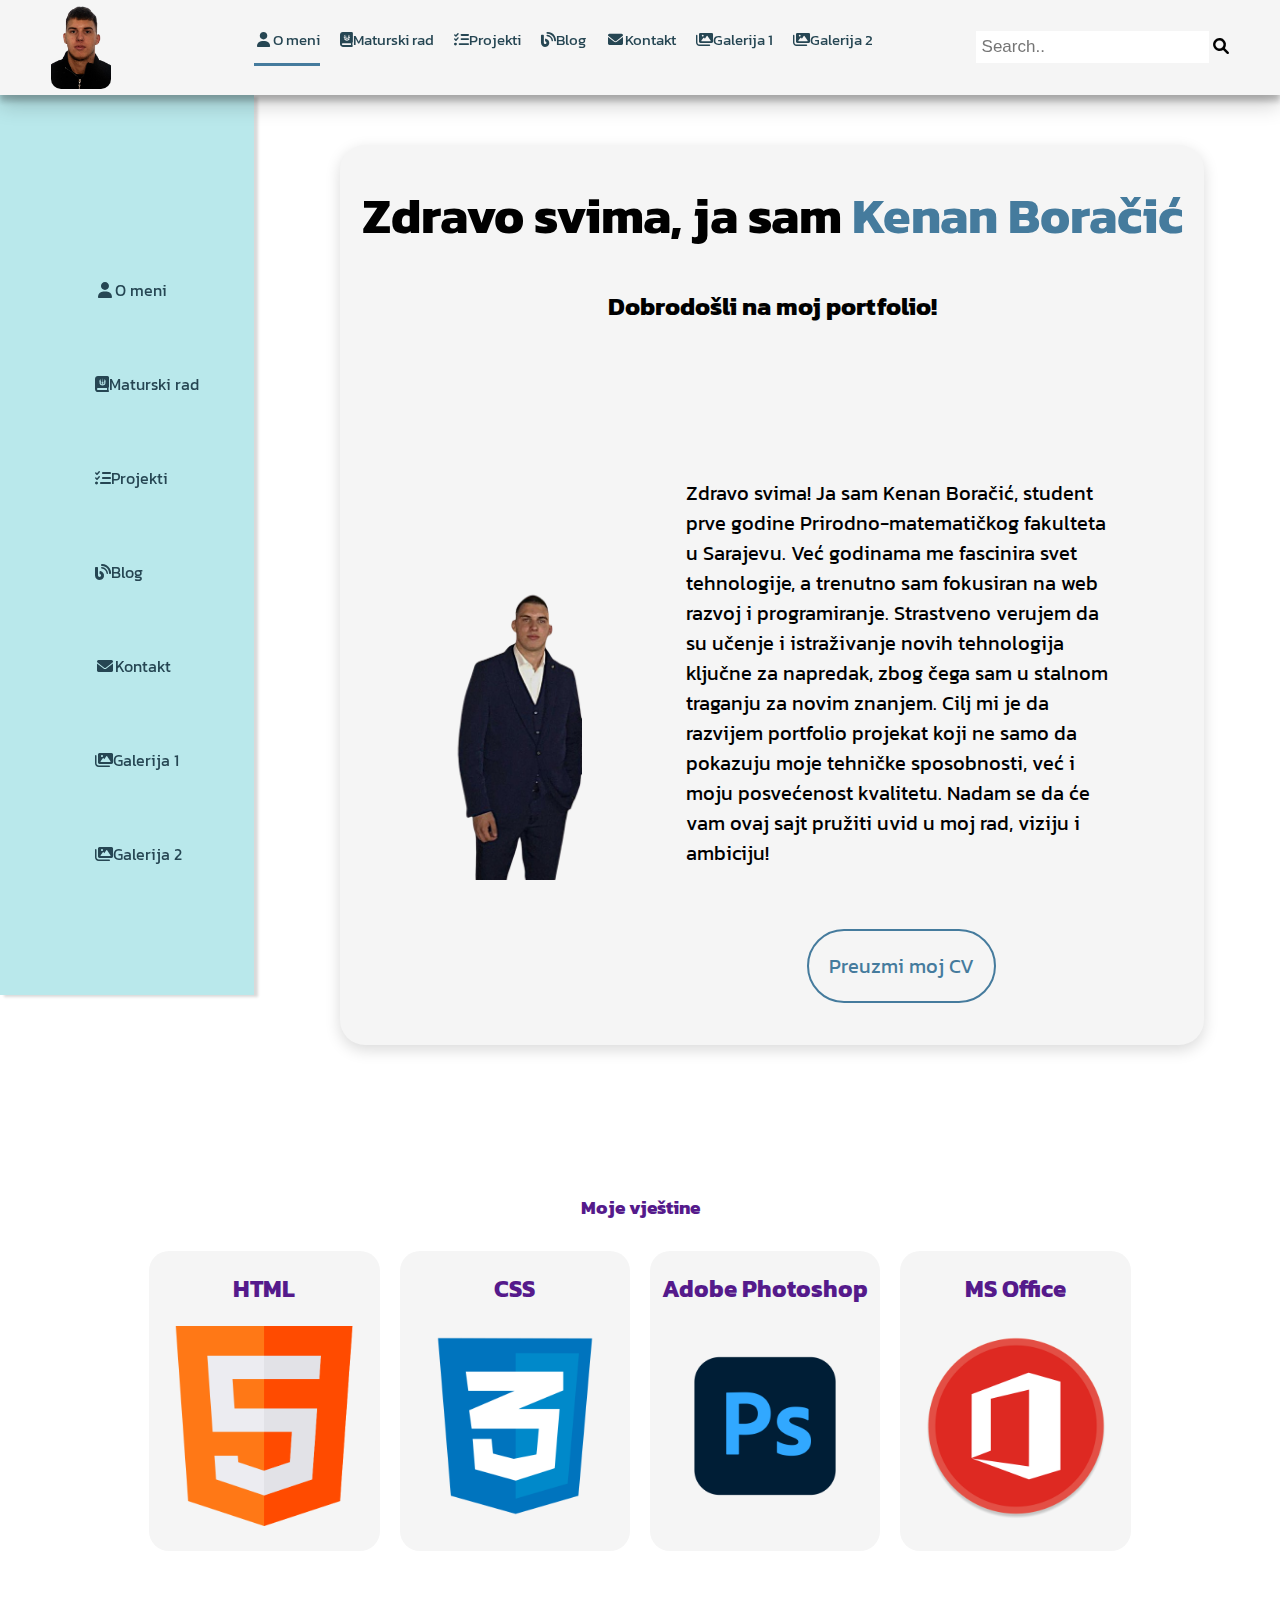
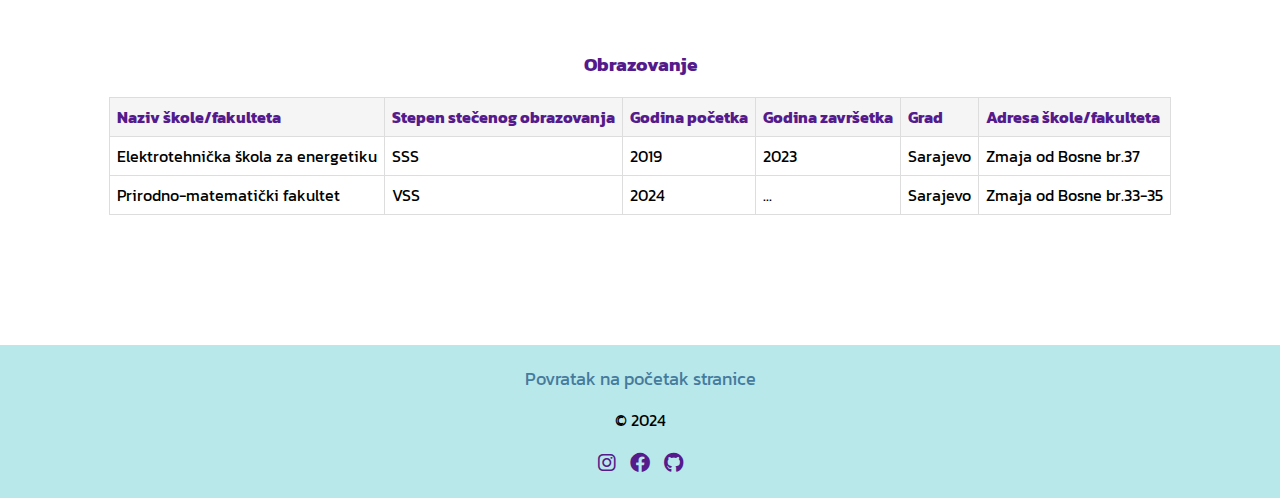
<file: index.html>
<!DOCTYPE html>
<html lang="en">
<head>
    <meta charset="UTF-8">
    <meta name="viewport" content="width=device-width, initial-scale=1.0">
    <title>Portofolio</title>
    <link rel="icon" href="img/favicon.ico">
    <link rel="stylesheet" href="style.css">

    <link rel="stylesheet" href="https://cdnjs.cloudflare.com/ajax/libs/font-awesome/6.0.0-beta3/css/all.min.css">
</head>
<body>

    <!-- HEADER  -->
     <header>

        <div class="slikaNav">
            <a href="#"><img src="img/slika1.png" alt="slika"></a>
        </div>

        <div class="navMeni">
            <nav>
            <ul>
                <li id="trenutni"><a href="index.html"><i class="fa fa-fw fa-user"></i>O meni</a></li>
                <li ><a href="maturski.html"><i class='fas fa-journal-whills'></i>Maturski rad</a></li>
                <li><a href="projekti.html"><i class="fa-solid fa-list-check"></i>Projekti</a></li>
                <li><a href="blog/blog.html"><i class="fa-solid fa-blog"></i>Blog</a></li>
                <li><a href="kontakt.html"><i class="fa fa-fw fa-envelope"></i>Kontakt</a></li>
                <li><a href="galerija1.html"><i class="fas fa-images"></i>Galerija 1</a></li>
                <li><a href="galerija2.html"><i class="fas fa-images"></i>Galerija 2</a></li>
           
            </ul>
             </nav>
            
        </div>


        <div class="search-polje">
            <input type="text" placeholder="Search.." >
            <i class="fa fa-search"></i>
        </div>
        
     </header>
    
     
     <!-- vertikalni meni  -->
      <div class="container">
        <aside>
            <div class="VertikalniMeni">
                <nav>
                <ul>
                    <li><a href="index.html"><i class="fa fa-fw fa-user"></i>O meni</a></li>
                    <li><a href="maturski.html"><i class='fas fa-journal-whills'></i>Maturski rad</a></li>
                    <li><a href="projekti.html"><i class="fa-solid fa-list-check"></i>Projekti</a></li>
                    <li><a href="blog/blog.html"><i class="fa-solid fa-blog"></i>Blog</a></li>
                    <li><a href="kontakt.html"><i class="fa fa-fw fa-envelope"></i>Kontakt</a></li>
                    <li><a href="galerija1.html"><i class="fas fa-images"></i>Galerija 1</a></li>
                    <li><a href="galerija2.html"><i class="fas fa-images"></i>Galerija 2</a></li>
                </ul>
                 </nav>
                
            </div>
        </aside>

        <!-- main dio -->
        <main>
         <div class="MainContainer">
            <div class="naslov">
            <h1>Zdravo svima, ja sam <span class="ime"> Kenan Boračić</span></h1>

            <h4>Dobrodošli na moj portfolio!</h4>
            </div>

            <div class="sadrzaj">


            <div class="slikaMain">
                <img src="img/slika2.png" alt="">
            </div>

            <div class="o-meni">
                <p>Zdravo svima! Ja sam Kenan Boračić, student prve godine Prirodno-matematičkog fakulteta u Sarajevu. Već godinama me fascinira svet tehnologije, a trenutno sam fokusiran na web razvoj i programiranje. 
                    Strastveno verujem da su učenje i istraživanje novih tehnologija ključne za napredak, zbog čega sam u stalnom traganju za novim znanjem.
                    Cilj mi je da razvijem portfolio projekat koji ne samo da pokazuju moje tehničke sposobnosti, već i moju posvećenost kvalitetu. Nadam se da će vam ovaj sajt pružiti uvid u moj rad, viziju i ambiciju!

                </p>
                <div class="cv">
                <a href="" download> Preuzmi moj CV</a>
            </div>
            </div>

            </div>
         </div>


        </main>

    
      </div>

      <!-- Vjestine i obrazovanje section -->

      <section class="vjestine">
        <h3>Moje vještine</h3>

        <div class="vjestine-container">
            <div class="html">
                <a href="https://www.w3schools.com/html/default.asp"><h2>HTML</h2>
                <img src="img/html.png" alt="">
            </a>
            </div>
            <div class="css">
                <a href="https://www.w3schools.com/css/default.asp"><h2> CSS </h2>
                <img src="img/css.png" alt="">
            </a>
            </div>
            <div class="adobe">
                <a href="https://www.bing.com/ck/a?!&&p=10ba57a06c0b9a9272aff742cadc5ecc43a097f37a93d41aadc1496c7fb9f26aJmltdHM9MTczMTgwMTYwMA&ptn=3&ver=2&hsh=4&fclid=139da032-1e51-6547-0fc6-b4031f4c643f&psq=adobe+photoshop&u=a1aHR0cHM6Ly93d3cuYWRvYmUuY29tL3Byb2R1Y3RzL3Bob3Rvc2hvcC5odG1sP21zb2NraWQ9MTM5ZGEwMzIxZTUxNjU0NzBmYzZiNDAzMWY0YzY0M2Y&ntb=1"><h2>Adobe Photoshop</h2>
                <img src="img/adobePS.png" alt="">
            </a>
            </div>
            <div class="mspaket">
                <a href="https://www.bing.com/ck/a?!&&p=0e2d5282cd1d0749141d25f740b24458bc57ea5a4a1ecbc7941bb736d1cc2730JmltdHM9MTczMTgwMTYwMA&ptn=3&ver=2&hsh=4&fclid=139da032-1e51-6547-0fc6-b4031f4c643f&psq=microsoft+office&u=a1aHR0cHM6Ly93d3cub2ZmaWNlLmNvbS8&ntb=1"><h2>MS Office</h2>
                <img src="img/msoffice.png" alt="">
            </a>
            </div>
        </div>

      </section>


      <!-- tabela za obrazovanje -->
      <section class="obrazovanje">

        <h3>Obrazovanje</h3>

        <table>
            <tr class="naslovi">
                <th>Naziv škole/fakulteta</th>
                <th>Stepen stečenog obrazovanja</th>
                <th>Godina početka</th>
                <th>Godina završetka</th>
                <th>Grad</th>
                <th>Adresa škole/fakulteta</th>
            </tr>
            <tr>
                <td>Elektrotehnička škola za energetiku</td>
                <td>SSS</td>
                <td>2019</td>
                <td>2023</td>
                <td>Sarajevo</td>
                <td>Zmaja od Bosne br.37</td>
            </tr>
            <tr>
                <td>Prirodno-matematički fakultet</td>
                <td>VSS</td>
                <td>2024</td>
                <td>...</td>
                <td>Sarajevo</td>
                <td>Zmaja od Bosne br.33-35</td>
            </tr>
        </table>

      </section>

     
        
        <!-- footer -->
         <footer>
          <div class="povratak_na_vrh">
              <a href="#">Povratak na početak stranice</a>
          </div>
  
          <div class="datum_izrade">
              <p> &copy; 2024</p>
  
          </div>
          <div class="drustvene_mreze">
              <a href="https://www.instagram.com/kkenan.b/"><i class="fa-brands fa-instagram"></i></a>
              <a href="https://www.facebook.com/people/Kenan-Bora%C4%8Di%C4%87/pfbid02gAV6rxjqQK49AgNHyzfWbJxEDTFSwok7UU59Ym5xFgWSoR7UzXBw5HkdM5G4Merjl/"><i class="fa-brands fa-facebook"></i></a>
              <a href="https://github.com/KenanBoracic"><i class="fa-brands fa-github"></i></a>
  
          </div>
         </footer>
      


</body>
</html>
</file>
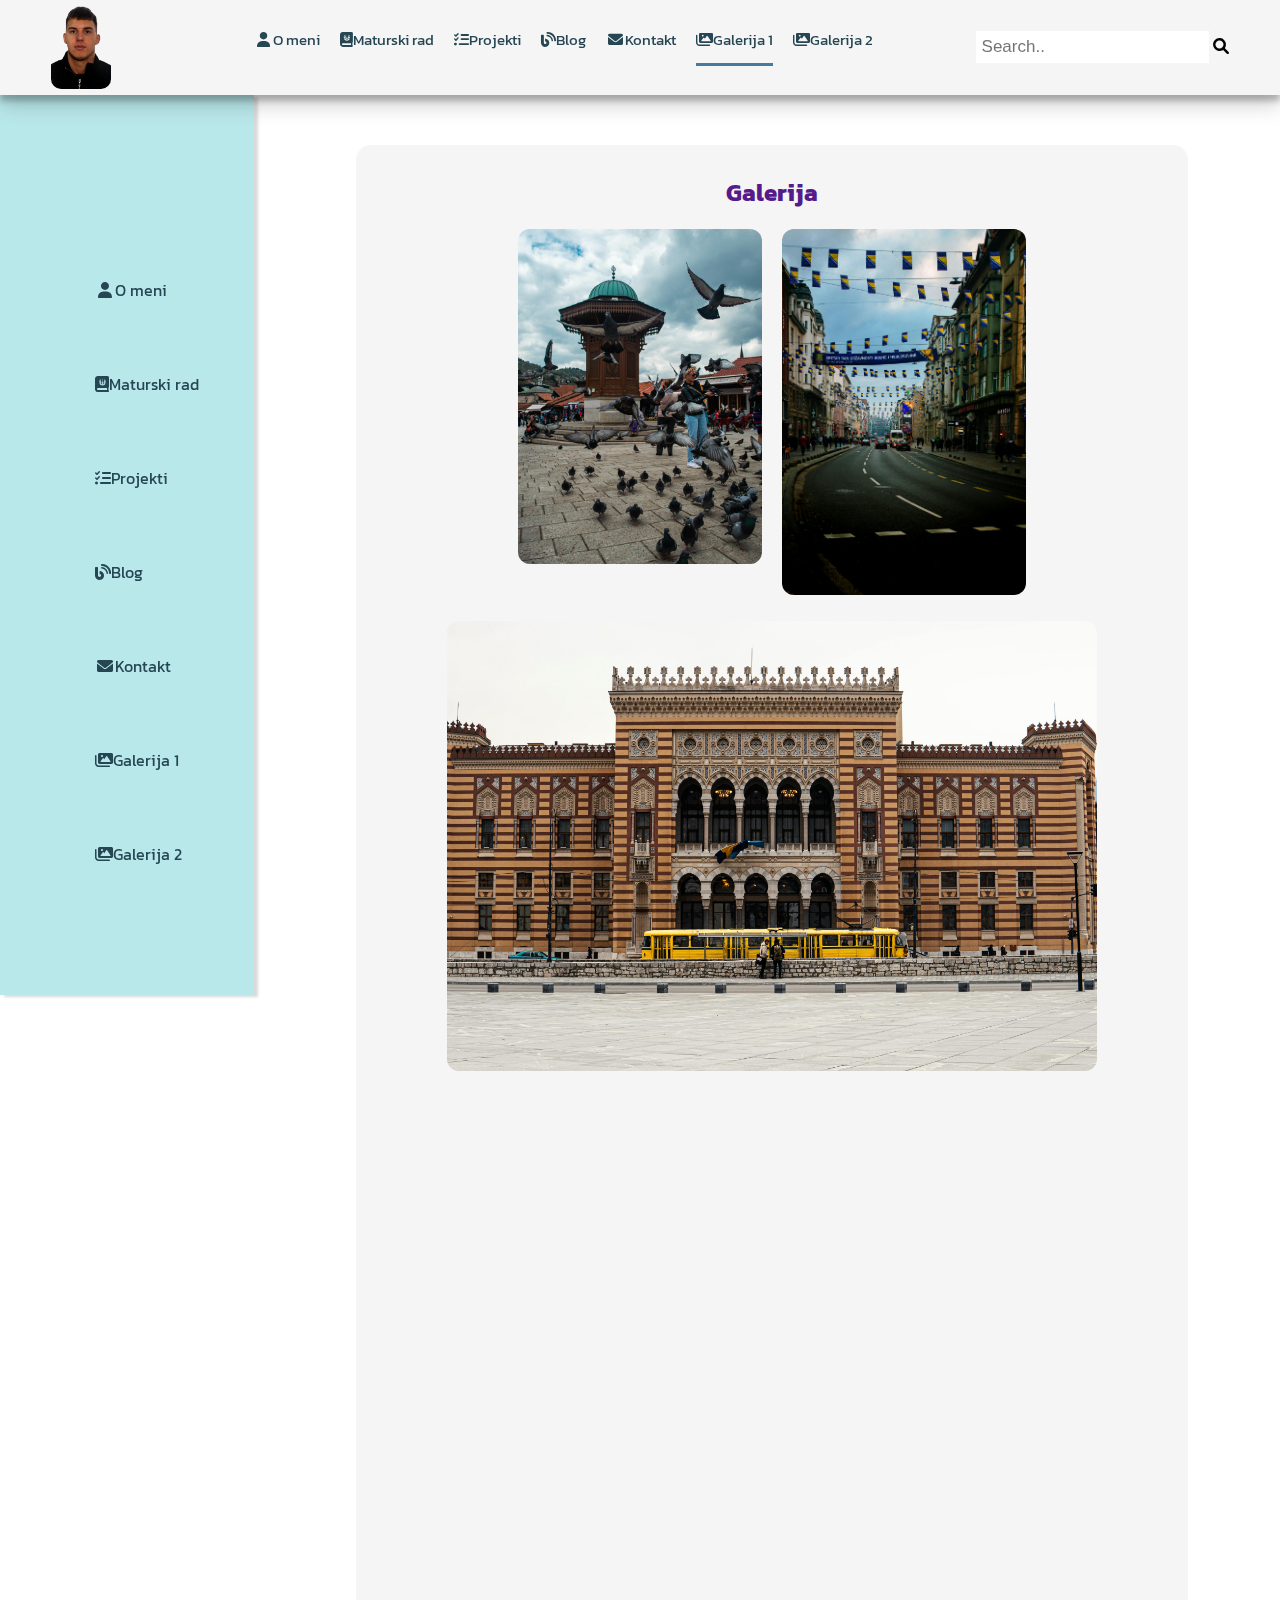
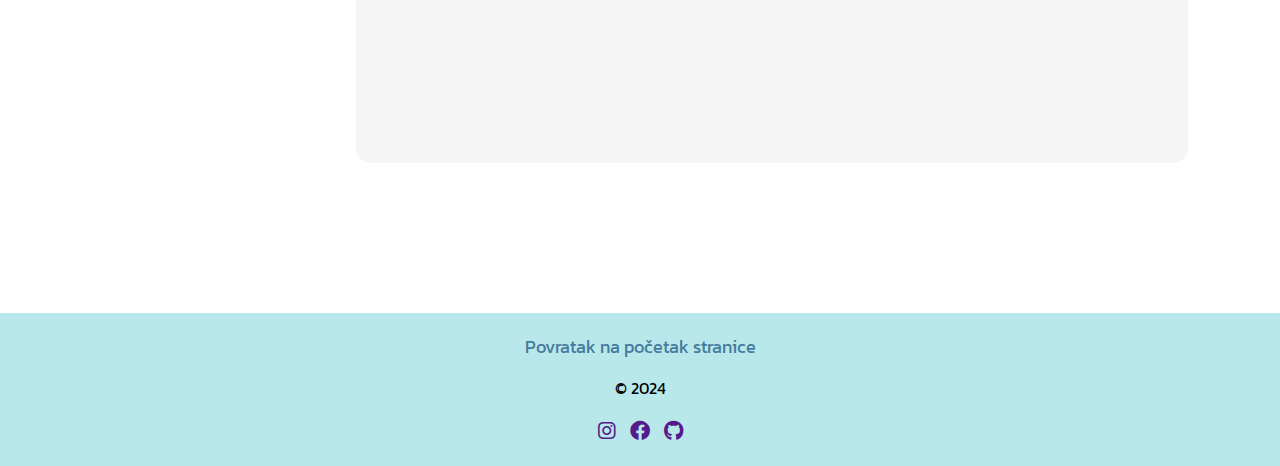
<file: galerija1.html>
<!DOCTYPE html>
<html lang="en">
<head>
    <meta charset="UTF-8">
    <meta name="viewport" content="width=device-width, initial-scale=1.0">
    <title>Portofolio</title>
    <link rel="icon" href="img/favicon.ico">
    <link rel="stylesheet" href="galerija1.css">

    <link rel="stylesheet" href="https://cdnjs.cloudflare.com/ajax/libs/font-awesome/6.0.0-beta3/css/all.min.css">
</head>
<body>

    <!-- HEADER  -->
     <header>

        <div class="slikaNav">
            <a href="#"><img src="img/slika1.png" alt="slika"></a>
        </div>

        <div class="navMeni">
            <nav>
            <ul>
                <li><a href="index.html"><i class="fa fa-fw fa-user"></i>O meni</a></li>
                <li><a href="maturski.html"><i class='fas fa-journal-whills'></i>Maturski rad</a></li>
                <li><a href="projekti.html"><i class="fa-solid fa-list-check"></i>Projekti</a></li>
                <li><a href="blog/blog.html"><i class="fa-solid fa-blog"></i>Blog</a></li>
                <li><a href="kontakt.html"><i class="fa fa-fw fa-envelope"></i>Kontakt</a></li>
                <li id="trenutni"><a href="galerija1.html"><i class="fas fa-images"></i>Galerija 1</a></li>
                <li><a href="galerija2.html"><i class="fas fa-images"></i>Galerija 2</a></li>
            </ul>
             </nav>
            
        </div>


        <div class="search-polje">
            <input type="text" placeholder="Search.." >
            <i class="fa fa-search"></i>
        </div>
        
     </header>
    
     
     <!-- vertikalni meni  -->
      <div class="container">
        <aside>
            <div class="VertikalniMeni">
                <nav>
                <ul>
                    <li><a href="index.html"><i class="fa fa-fw fa-user"></i>O meni</a></li>
                    <li><a href="maturski.html"><i class='fas fa-journal-whills'></i>Maturski rad</a></li>
                    <li><a href="projekti.html"><i class="fa-solid fa-list-check"></i>Projekti</a></li>
                    <li><a href="blog/blog.html"><i class="fa-solid fa-blog"></i>Blog</a></li>
                    <li><a href="kontakt.html"><i class="fa fa-fw fa-envelope"></i>Kontakt</a></li>
                    <li><a href="galerija1.html"><i class="fas fa-images"></i>Galerija 1</a></li>
                    <li><a href="galerija2.html"><i class="fas fa-images"></i>Galerija 2</a></li>
               
                </ul>
                 </nav>
                
            </div>
        </aside>

        <main>
           <div class="galerija">
            <h2>Galerija</h2>
            <div class="galerija-container">
                <div class="slicice">
                    <a href="https://www.pexels.com/photo/the-latin-bridge-sarajevo-bosnia-and-herzegovina-20813448/"><img src="img/sebilj.jpg" alt=""></a>
                </div>
                <div class="slicice">
                    <a href="https://www.pexels.com/photo/people-walking-on-marshall-tito-street-in-sarajevo-bosnia-and-herzegovina-10364557/"><img src="img/sarajevo2.jpg" alt=""></a>
                </div>
                <div id="horizontalnaSlika">
                    <a href="https://www.pexels.com/photo/people-walking-on-marshall-tito-street-in-sarajevo-bosnia-and-herzegovina-10364557/"><img src="img/vijecnica.jpg" alt=""></a>
                </div>
               
                <div class="video" >
                    <div class="video">
                        <iframe width="560" height="315" src="https://www.youtube.com/embed/EdRWmHcSA4U?si=u07imTYLSHn0GOiJ" title="YouTube video player" frameborder="0" allow="accelerometer; autoplay; clipboard-write; encrypted-media; gyroscope; picture-in-picture; web-share" referrerpolicy="strict-origin-when-cross-origin" allowfullscreen></iframe>
                    </div>
                <div >
                    <iframe width="560" height="315" src="https://www.youtube.com/embed/dpX1Jxc640g?si=rhn0460PQiD-HzdW" title="YouTube video player" frameborder="0" allow="accelerometer; autoplay; clipboard-write; encrypted-media; gyroscope; picture-in-picture; web-share" referrerpolicy="strict-origin-when-cross-origin" allowfullscreen></iframe>
                </div>
            </div>
            
            </div>
           </div>
        </main>


      </div>
       
      <!-- footer -->
      <footer>
        <div class="povratak_na_vrh">
            <a href="#">Povratak na početak stranice</a>
        </div>

        <div class="datum_izrade">
            <p> &copy; 2024</p>

        </div>
        <div class="drustvene_mreze">
            <a href="https://www.instagram.com/kkenan.b/"><i class="fa-brands fa-instagram"></i></a>
            <a href="https://www.facebook.com/people/Kenan-Bora%C4%8Di%C4%87/pfbid02gAV6rxjqQK49AgNHyzfWbJxEDTFSwok7UU59Ym5xFgWSoR7UzXBw5HkdM5G4Merjl/"><i class="fa-brands fa-facebook"></i></a>
            <a href="https://github.com/KenanBoracic"><i class="fa-brands fa-github"></i></a>

        </div>
       </footer>
</body>
</html>
</file>
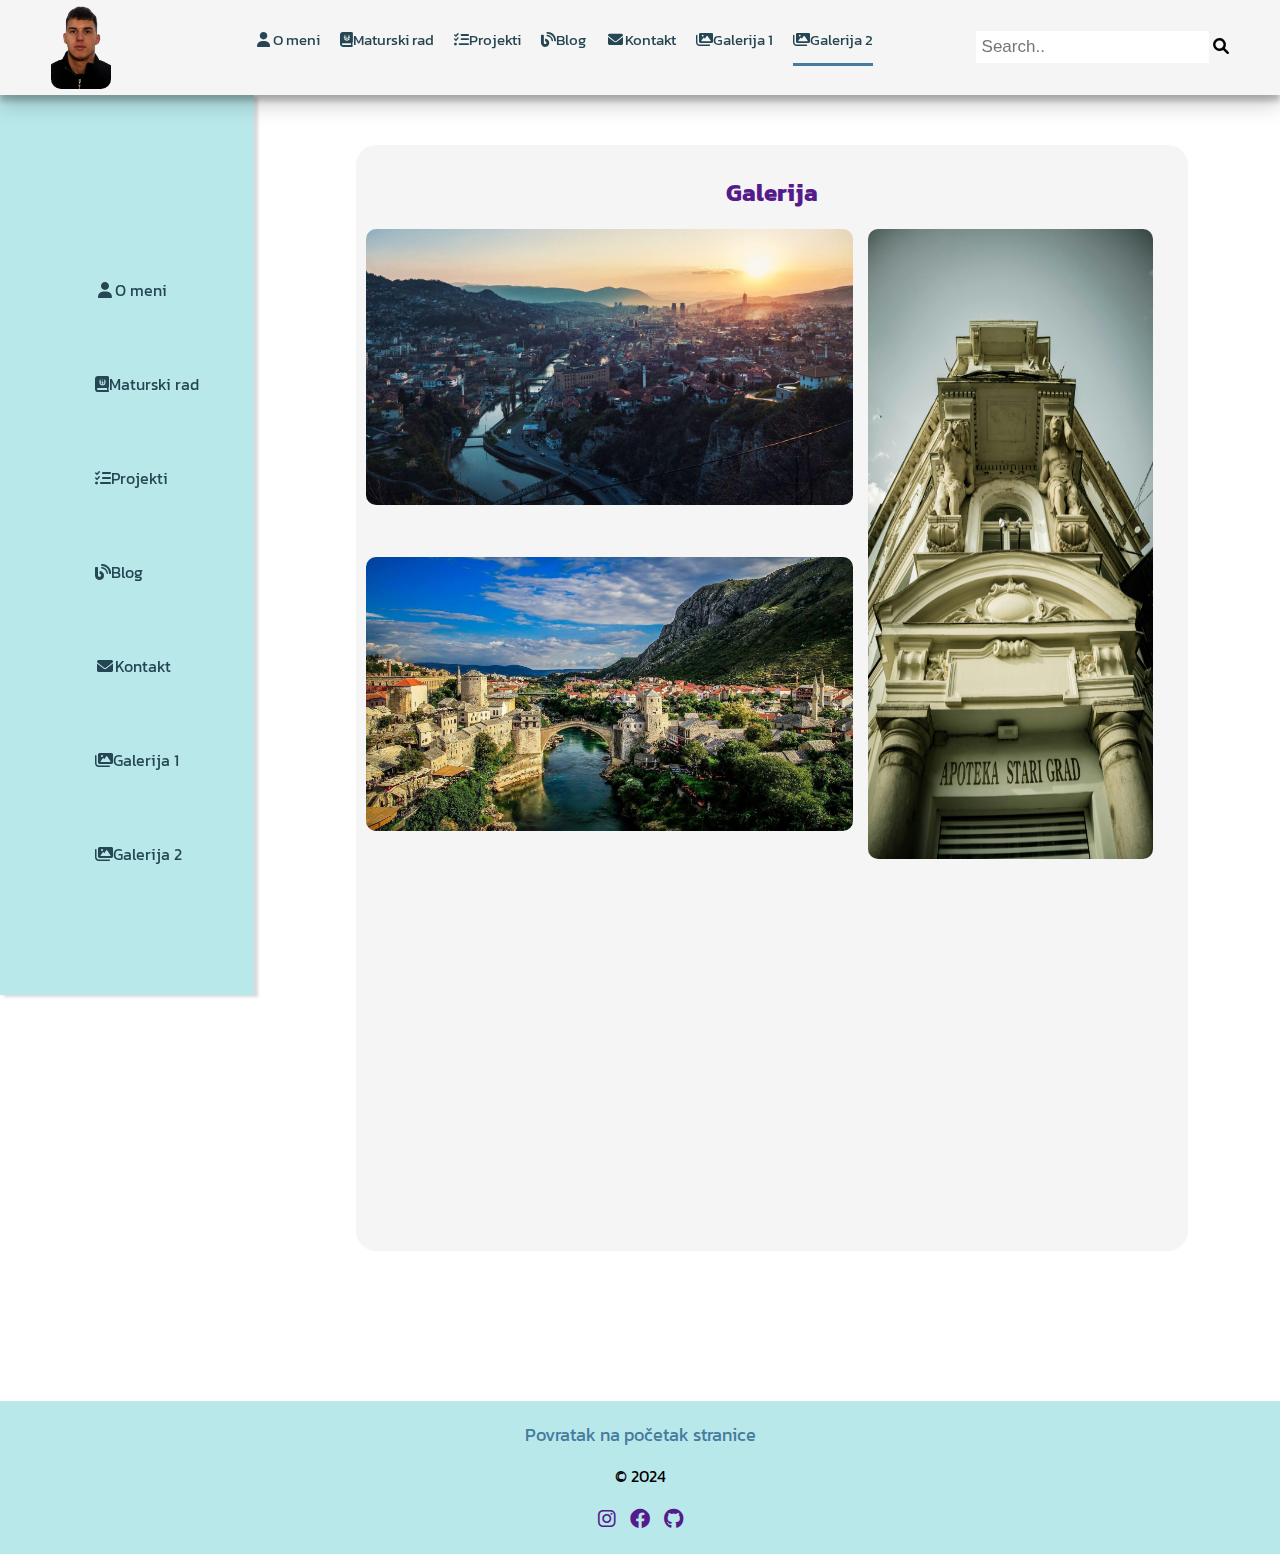
<file: galerija2.html>
<!DOCTYPE html>
<html lang="en">
<head>
    <meta charset="UTF-8">
    <meta name="viewport" content="width=device-width, initial-scale=1.0">
    <title>Portofolio</title>
    <link rel="icon" href="img/favicon.ico">
    <link rel="stylesheet" href="galerija2.css">

    <link rel="stylesheet" href="https://cdnjs.cloudflare.com/ajax/libs/font-awesome/6.0.0-beta3/css/all.min.css">
</head>
<body>

    <!-- HEADER  -->
     <header>

        <div class="slikaNav">
            <a href="#"><img src="img/slika1.png" alt="slika"></a>
        </div>

        <div class="navMeni">
            <nav>
            <ul>
                
                <li><a href="index.html"><i class="fa fa-fw fa-user"></i>O meni</a></li>
                <li><a href="maturski.html"><i class='fas fa-journal-whills'></i>Maturski rad</a></li>
                <li><a href="projekti.html"><i class="fa-solid fa-list-check"></i>Projekti</a></li>
                <li><a href="blog/blog.html"><i class="fa-solid fa-blog"></i>Blog</a></li>
                <li><a href="kontakt.html"><i class="fa fa-fw fa-envelope"></i>Kontakt</a></li>
                <li ><a href="galerija1.html"><i class="fas fa-images"></i>Galerija 1</a></li>
                <li id="trenutni"><a href="galerija2.html"><i class="fas fa-images"></i>Galerija 2</a></li>
               
           
            </ul>
             </nav>
            
        </div>


        <div class="search-polje">
            <input type="text" placeholder="Search.." >
            <i class="fa fa-search"></i>
        </div>
        
     </header>
    
     
     <!-- vertikalni meni  -->
      <div class="container">
        <aside>
            <div class="VertikalniMeni">
                <nav>
                <ul>
                    <li><a href="index.html"><i class="fa fa-fw fa-user"></i>O meni</a></li>
                    <li><a href="maturski.html"><i class='fas fa-journal-whills'></i>Maturski rad</a></li>
                    <li><a href="projekti.html"><i class="fa-solid fa-list-check"></i>Projekti</a></li>
                    <li><a href="blog/blog.html"><i class="fa-solid fa-blog"></i>Blog</a></li>
                    <li><a href="kontakt.html"><i class="fa fa-fw fa-envelope"></i>Kontakt</a></li>
                    <li><a href="galerija1.html"><i class="fas fa-images"></i>Galerija 1</a></li>
                    <li><a href="galerija2.html"><i class="fas fa-images"></i>Galerija 2</a></li>
               
                </ul>
                 </nav>
                
            </div>
        </aside>

        <!-- galerija  -->

        <main>
            <div class="galerija">
                <h2>Galerija </h2>
                <div class="galerija-container">
                    <div class="lijeveSlike">
                        <div class="slika1">
                            <a href="https://wallpaperaccess.com/bosnia-hd#google_vignette">
                                <img src="img/galerija2-drugaSlika.jpg" alt="">
                            </a>
                        </div>
                        <div class="slika2">
                            <a href="https://wallpaperaccess.com/bosnia-hd#google_vignette">
                                <img src="img/galerija2-trecaSlika.jpg" alt="">
                            </a>
                        </div>
                    </div>
                    <div class="desnaSlika">
                        <a href="https://www.pexels.com/search/bosnia%20and%20herzegovina/">
                            <img src="img/galerija2.jpg" alt="">
                        </a>
                    </div>
                    <div class="video">
                        <div class="prviVideo">
                            <iframe width="560" height="315" src="https://www.youtube.com/embed/n0Rbn-BiHc0?si=yhYeFLpDUagmuwMi" title="YouTube video player" frameborder="0" allow="accelerometer; autoplay; clipboard-write; encrypted-media; gyroscope; picture-in-picture; web-share" referrerpolicy="strict-origin-when-cross-origin" allowfullscreen></iframe>

                        </div>
                        <div class="drugiVideo">
                            <iframe width="560" height="315" src="https://www.youtube.com/embed/PMQtzX6ahO8?si=zvuKMY5Yfjn6nCLv" title="YouTube video player" frameborder="0" allow="accelerometer; autoplay; clipboard-write; encrypted-media; gyroscope; picture-in-picture; web-share" referrerpolicy="strict-origin-when-cross-origin" allowfullscreen></iframe>

                        </div>
                    </div>
                </div>
            </div>
        </main>

    </div>
       
    <!-- footer -->
    <footer>
      <div class="povratak_na_vrh">
          <a href="#">Povratak na početak stranice</a>
      </div>

      <div class="datum_izrade">
          <p> &copy; 2024</p>

      </div>
      <div class="drustvene_mreze">
        <a href="https://www.instagram.com/kkenan.b/"><i class="fa-brands fa-instagram"></i></a>
        <a href="https://www.facebook.com/people/Kenan-Bora%C4%8Di%C4%87/pfbid02gAV6rxjqQK49AgNHyzfWbJxEDTFSwok7UU59Ym5xFgWSoR7UzXBw5HkdM5G4Merjl/"><i class="fa-brands fa-facebook"></i></a>
        <a href="https://github.com/KenanBoracic"><i class="fa-brands fa-github"></i></a>
      </div>
     </footer>
</body>
</html>
</file>
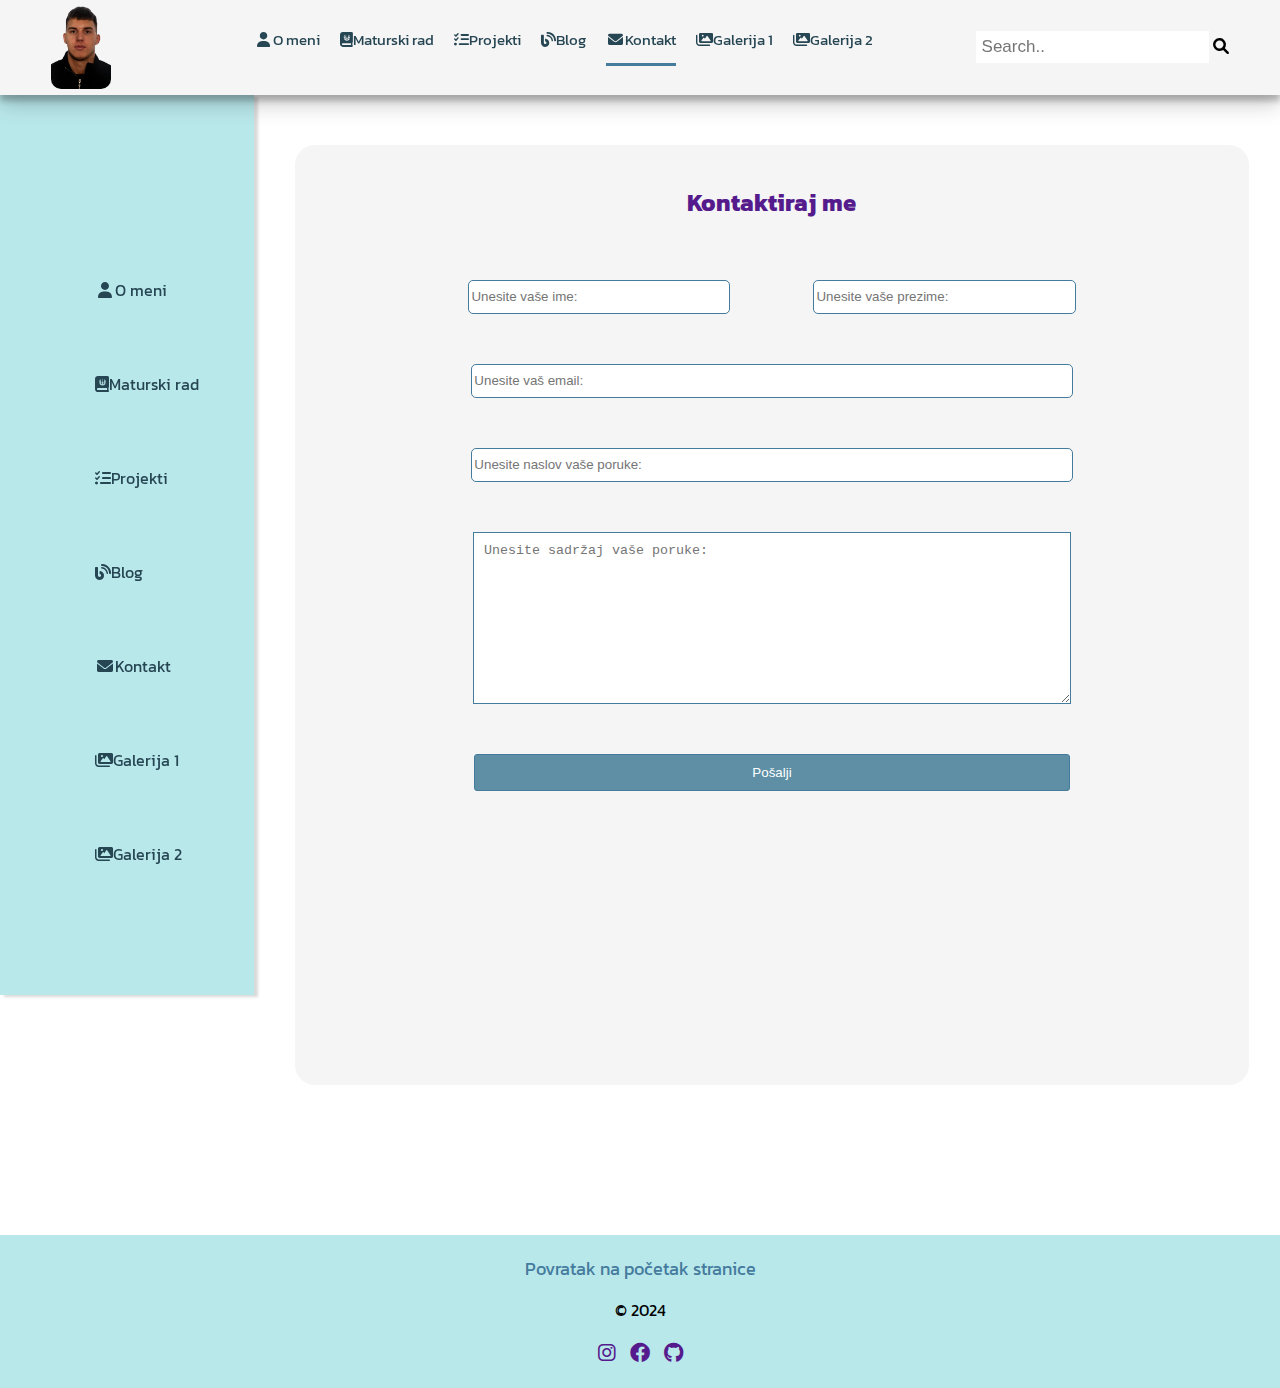
<file: kontakt.html>
<!DOCTYPE html>
<html lang="en">
<head>
    <meta charset="UTF-8">
    <meta name="viewport" content="width=device-width, initial-scale=1.0">
    <title>Portofolio</title>
    <link rel="icon" href="img/favicon.ico">
    <link rel="stylesheet" href="kontakt.css">

    <link rel="stylesheet" href="https://cdnjs.cloudflare.com/ajax/libs/font-awesome/6.0.0-beta3/css/all.min.css">
</head>
<body>

    <!-- HEADER  -->
     <header>

        <div class="slikaNav">
            <a href="#"><img src="img/slika1.png" alt="slika"></a>
        </div>

        <div class="navMeni">
            <nav>
            <ul>
                
                <li><a href="index.html"><i class="fa fa-fw fa-user"></i>O meni</a></li>
                <li><a href="maturski.html"><i class='fas fa-journal-whills'></i>Maturski rad</a></li>
                <li><a href="projekti.html"><i class="fa-solid fa-list-check"></i>Projekti</a></li>
                <li><a href="blog/blog.html"><i class="fa-solid fa-blog"></i>Blog</a></li>
                <li id="trenutni"><a href="kontakt.html"><i class="fa fa-fw fa-envelope"></i>Kontakt</a></li>
                <li><a href="galerija1.html"><i class="fas fa-images"></i>Galerija 1</a></li>
                <li><a href="galerija2.html"><i class="fas fa-images"></i>Galerija 2</a></li>
               
           
            </ul>
             </nav>
            
        </div>


        <div class="search-polje">
            <input type="text" placeholder="Search.." >
            <i class="fa fa-search"></i>
        </div>
        
     </header>
    
     
     <!-- vertikalni meni  -->
      <div class="container">
        <aside>
            <div class="VertikalniMeni">
                <nav>
                <ul>
                    <li><a href="index.html"><i class="fa fa-fw fa-user"></i>O meni</a></li>
                    <li><a href="maturski.html"><i class='fas fa-journal-whills'></i>Maturski rad</a></li>
                    <li><a href="projekti.html"><i class="fa-solid fa-list-check"></i>Projekti</a></li>
                    <li><a href="blog/blog.html"><i class="fa-solid fa-blog"></i>Blog</a></li>
                    <li><a href="kontakt.html"><i class="fa fa-fw fa-envelope"></i>Kontakt</a></li>
                    <li><a href="galerija1.html"><i class="fas fa-images"></i>Galerija 1</a></li>
                    <li><a href="galerija2.html"><i class="fas fa-images"></i>Galerija 2</a></li>
               
                </ul>
                 </nav>
                
            </div>
        </aside>

        <main>
            <div class="MainContainer">
                <h2> Kontaktiraj me</h2>
                <div class="kontakt-forma">
                    <form>

                        <input class="imePrezime" type="text" placeholder="Unesite vaše ime:">
                        <input class="imePrezime" type="text" placeholder="Unesite vaše prezime:">

                        <input class="email" type="email" placeholder="Unesite vaš email:">

                        <input class="naslov-poruke" type="text" placeholder="Unesite naslov vaše poruke:">


                        <textarea name="poruka" placeholder="Unesite sadržaj vaše poruke:"></textarea>
                        
                        <button> Pošalji</button>
                    </form>
                </div>
            </div>
        </main>
      </div>
        <!-- footer -->
        <footer>
            <div class="povratak_na_vrh">
                <a href="#">Povratak na početak stranice</a>
            </div>
    
            <div class="datum_izrade">
                <p> &copy; 2024</p>
    
            </div>
            <div class="drustvene_mreze">
                <a href=""><i class="fa-brands fa-instagram"></i></a>
                <a href=""><i class="fa-brands fa-facebook"></i></a>
                <a href=""><i class="fa-brands fa-github"></i></a>
    
            </div>
           </footer>
        
  
</body>
</html>
</file>
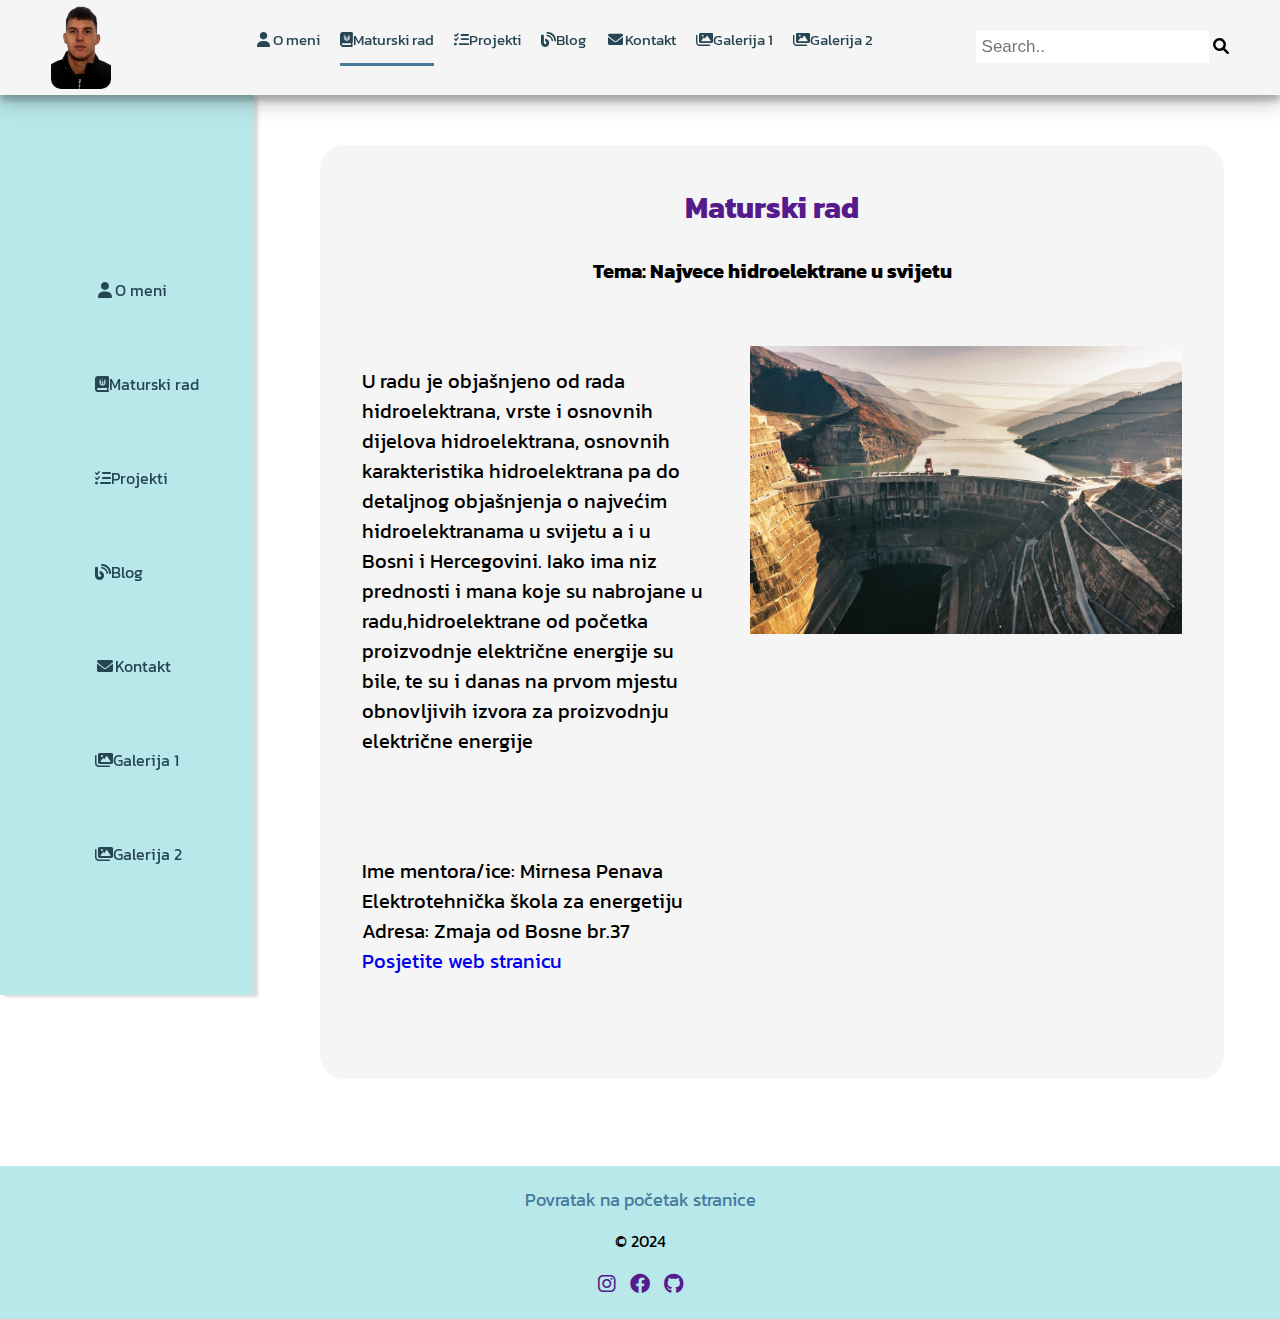
<file: maturski.html>
<!DOCTYPE html>
<html lang="en">
<head>
    <meta charset="UTF-8">
    <meta name="viewport" content="width=device-width, initial-scale=1.0">
    <title>Maturski rad</title>
    <link rel="icon" href="img/favicon.ico">
    <link rel="stylesheet" href="maturski_rad.css">

    <link rel="stylesheet" href="https://cdnjs.cloudflare.com/ajax/libs/font-awesome/6.0.0-beta3/css/all.min.css">
</head>
<body>
      <!-- HEADER  -->
      <header>

        <div class="slikaNav">
            <a href="#"><img src="img/slika1.png" alt="slika"></a>
        </div>

        <div class="navMeni">
            <nav>
            <ul>
                <li><a href="index.html"><i class="fa fa-fw fa-user"></i>O meni</a></li>
                <li id="trenutni"><a href="maturski.html"><i class='fas fa-journal-whills'></i>Maturski rad</a></li>
                <li><a href="projekti.html"><i class="fa-solid fa-list-check"></i>Projekti</a></li>
                <li><a href="blog/blog.html"><i class="fa-solid fa-blog"></i>Blog</a></li>
                <li><a href="kontakt.html"><i class="fa fa-fw fa-envelope"></i>Kontakt</a></li>
                <li><a href="galerija1.html"><i class="fas fa-images"></i>Galerija 1</a></li>
                <li><a href="galerija2.html"><i class="fas fa-images"></i>Galerija 2</a></li>
               
           
            </ul>
             </nav>
            
        </div>


        <div class="search-polje">
            <input type="text" placeholder="Search.." >
            <i class="fa fa-search"></i>
        </div>
        
     </header>
    

     <!-- vertikalni meni  -->
      <div class="container">
        <aside>
            <div class="VertikalniMeni">
                <nav>
                <ul>
                    <li><a href="index.html"><i class="fa fa-fw fa-user"></i>O meni</a></li>
                    <li><a href="maturski.html"><i class='fas fa-journal-whills'></i>Maturski rad</a></li>
                    <li><a href="projekti.html"><i class="fa-solid fa-list-check"></i>Projekti</a></li>
                    <li><a href="blog/blog.html"><i class="fa-solid fa-blog"></i>Blog</a></li>
                    <li><a href="kontakt.html"><i class="fa fa-fw fa-envelope"></i>Kontakt</a></li>
                    <li><a href="galerija1.html"><i class="fas fa-images"></i>Galerija 1</a></li>
                    <li><a href="galerija2.html"><i class="fas fa-images"></i>Galerija 2</a></li>
                   
               
                </ul>
                 </nav>
                
            </div>
        </aside>

        <main>
            
            <div class="container2">
            <h1> Maturski rad</h1>
            <h4>Tema: Najvece hidroelektrane u svijetu</h4>
            <div class="container3">
            
                <div class="tekst">
                <p>U radu je objašnjeno od rada hidroelektrana, vrste i osnovnih dijelova hidroelektrana, osnovnih
                    karakteristika hidroelektrana pa do detaljnog objašnjenja o najvećim hidroelektranama u svijetu a
                    i u Bosni i Hercegovini. Iako ima niz prednosti i mana koje su nabrojane u radu,hidroelektrane
                    od početka proizvodnje električne energije su bile, te su i danas na prvom mjestu obnovljivih
                    izvora za proizvodnju električne energije</p>
                    <br><br>
                    <p>Ime mentora/ice: Mirnesa Penava <br>
                    Elektrotehnička škola za energetiju <br>
                    Adresa: Zmaja od Bosne br.37 <br>
                    <a href="https://etssa.edu.ba/"> Posjetite web stranicu</a>
                </p>
 
                </div>

                <div class="slika">
                    <img src="img/HE.jpg" alt="">

                </div>
            


            </div>
        </div>
        </main>
      </div>

      <!-- footer -->
      <footer>
        <div class="povratak_na_vrh">
            <a href="#">Povratak na početak stranice</a>
        </div>

        <div class="datum_izrade">
            <p> &copy; 2024</p>

        </div>
        <div class="drustvene_mreze">
            <a href="https://www.instagram.com/kkenan.b/"><i class="fa-brands fa-instagram"></i></a>
            <a href="https://www.facebook.com/people/Kenan-Bora%C4%8Di%C4%87/pfbid02gAV6rxjqQK49AgNHyzfWbJxEDTFSwok7UU59Ym5xFgWSoR7UzXBw5HkdM5G4Merjl/"><i class="fa-brands fa-facebook"></i></a>
            <a href="https://github.com/KenanBoracic"><i class="fa-brands fa-github"></i></a>
        </div>
       </footer>


</body>
</html>
</file>
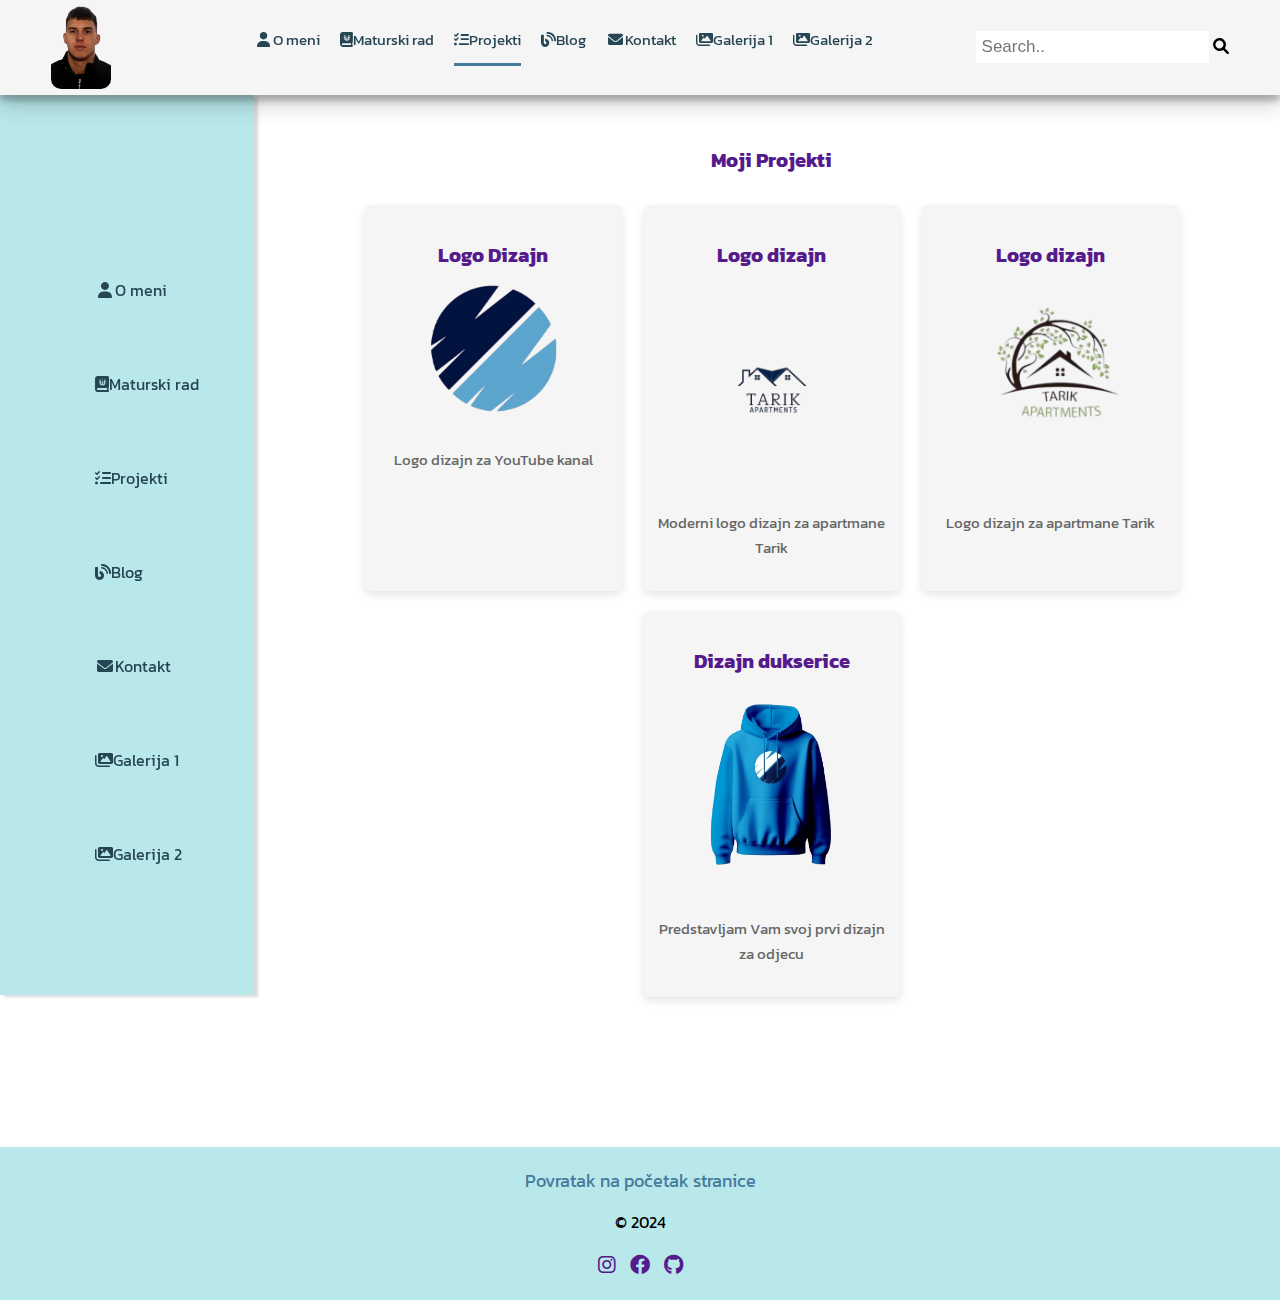
<file: projekti.html>
<!DOCTYPE html>
<html lang="en">
<head>
    <meta charset="UTF-8">
    <meta name="viewport" content="width=device-width, initial-scale=1.0">
    <title>Portofolio</title>
    <link rel="icon" href="img/favicon.ico">
    <link rel="stylesheet" href="projekti.css">

    <link rel="stylesheet" href="https://cdnjs.cloudflare.com/ajax/libs/font-awesome/6.0.0-beta3/css/all.min.css">
</head>
<body>

    <!-- HEADER  -->
     <header>

        <div class="slikaNav">
            <a href="#"><img src="img/slika1.png" alt="slika"></a>
        </div>

        <div class="navMeni">
            <nav>
            <ul>

               <li><a href="index.html"><i class="fa fa-fw fa-user"></i>O meni</a></li>
                <li><a href="maturski.html"><i class='fas fa-journal-whills'></i>Maturski rad</a></li>
                <li id="trenutni"><a href="projekti.html"><i class="fa-solid fa-list-check"></i>Projekti</a></li>
                <li><a href="blog/blog.html"><i class="fa-solid fa-blog"></i>Blog</a></li>
                <li><a href="kontakt.html"><i class="fa fa-fw fa-envelope"></i>Kontakt</a></li>
                <li><a href="galerija1.html"><i class="fas fa-images"></i>Galerija 1</a></li>
                <li><a href="galerija2.html"><i class="fas fa-images"></i>Galerija 2</a></li>
            </ul>
             </nav>
            
        </div>


        <div class="search-polje">
            <input type="text" placeholder="Search.." >
            <i class="fa fa-search"></i>
        </div>
        
     </header>
    
     
     <!-- vertikalni meni  -->
      <div class="container">
        <aside>
            <div class="VertikalniMeni">
                <nav>
                <ul>
                    <li><a href="index.html"><i class="fa fa-fw fa-user"></i>O meni</a></li>
                    <li><a href="maturski.html"><i class='fas fa-journal-whills'></i>Maturski rad</a></li>
                    <li><a href="projekti.html"><i class="fa-solid fa-list-check"></i>Projekti</a></li>
                    <li><a href="blog/blog.html"><i class="fa-solid fa-blog"></i>Blog</a></li>
                    <li><a href="kontakt.html"><i class="fa fa-fw fa-envelope"></i>Kontakt</a></li>
                    <li><a href="galerija1.html"><i class="fas fa-images"></i>Galerija 1</a></li>
                    <li><a href="galerija2.html"><i class="fas fa-images"></i>Galerija 2</a></li>
               
                </ul>
                 </nav>
                
            </div>
        </aside>
        <!-- projekti  -->
        <main>
            
            <section class="projekti">
                <h2>Moji Projekti</h2>
                <div class="projekti-container">
                    <div class="projekat">
                        <h3>Logo Dizajn</h3>
                        <img id="mm" src="img/mm.png" alt="Logo dizajn Mattone">
                        <p>Logo dizajn za YouTube kanal</p>
                    </div>
                    <div class="projekat">
                        <h3>Logo dizajn</h3>
                        <img src="img/zekic1.png" alt="Web stranica Zekic">
                        <p>Moderni logo dizajn za apartmane Tarik</p>
                    </div>
                    <div class="projekat">
                        <h3>Logo dizajn</h3>
                        <img src="img/zekic2.png" alt="Digitalna ilustracija">
                        <p>Logo dizajn za apartmane Tarik</p>
                    </div>
                    <div class="projekat">
                        <h3>Dizajn dukserice</h3>
                        <img id="mm" src="img/mmDuks.png" alt="Digitalna ilustracija">
                        <p>Predstavljam Vam svoj prvi dizajn za odjecu</p>
                    </div>
                   
                </div>
            </section>
            
        </main>

       
      </div>

   



       
      <!-- footer -->
      <footer>
        <div class="povratak_na_vrh">
            <a href="#">Povratak na početak stranice</a>
        </div>

        <div class="datum_izrade">
            <p> &copy; 2024</p>

        </div>
        <div class="drustvene_mreze">
            <a href=""><i class="fa-brands fa-instagram"></i></a>
            <a href=""><i class="fa-brands fa-facebook"></i></a>
            <a href=""><i class="fa-brands fa-github"></i></a>

        </div>
       </footer>
</body>
</html>
</file>
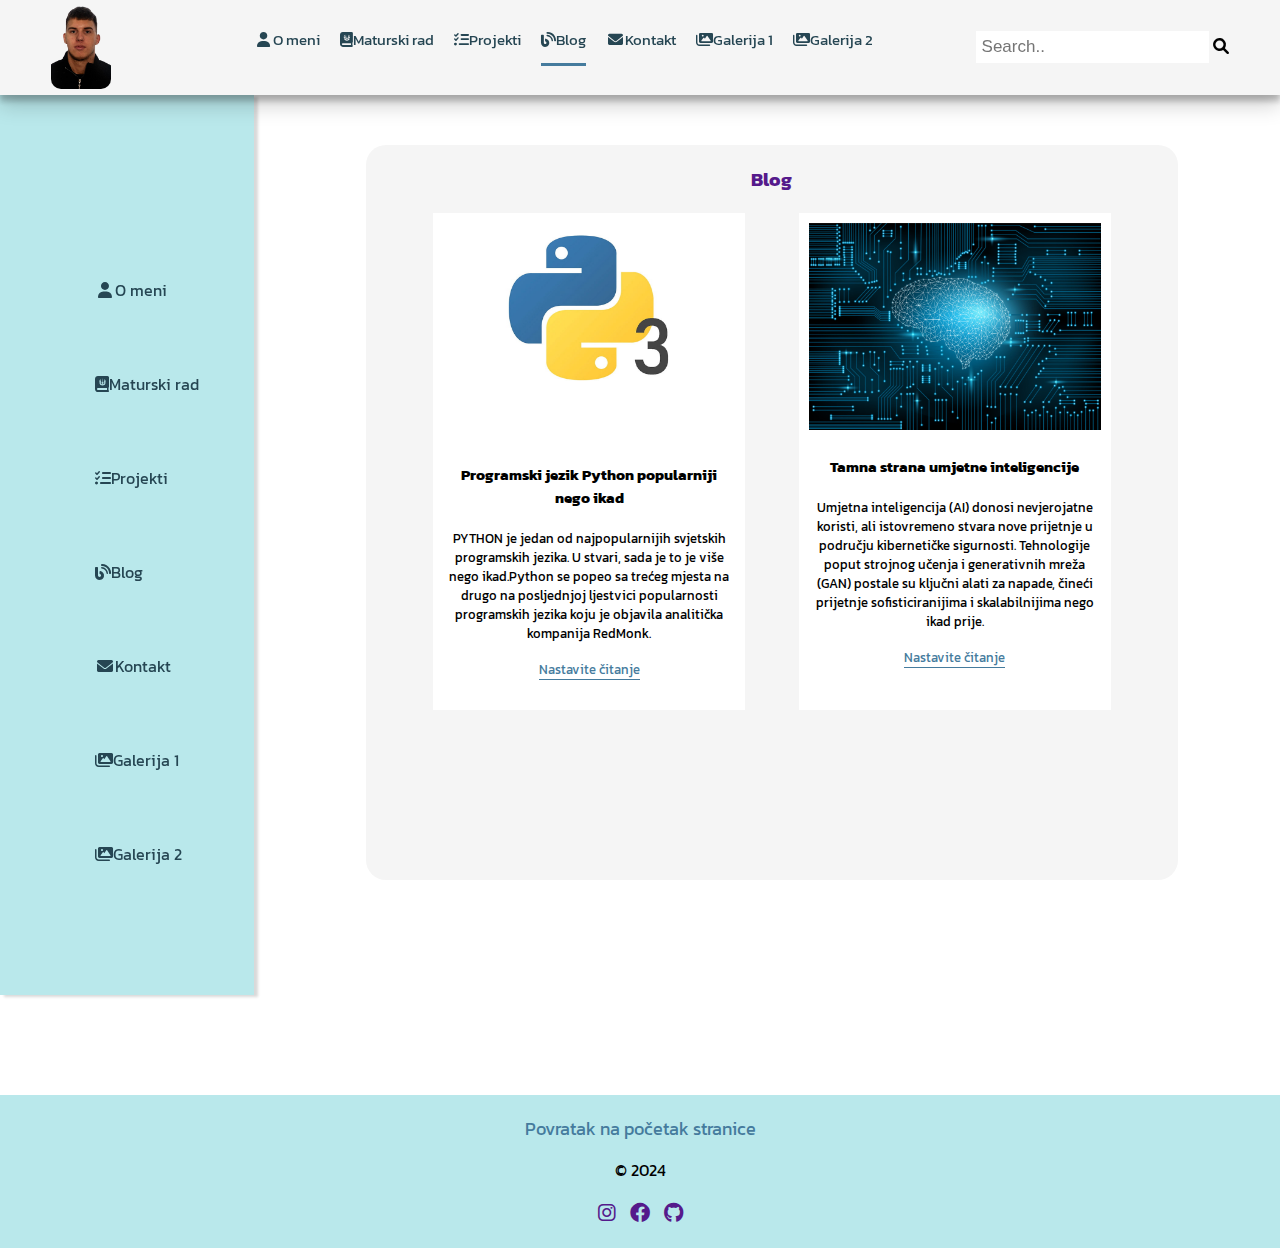
<file: blog/blog.html>
<!DOCTYPE html>
<html lang="en">
<head>
    <meta charset="UTF-8">
    <meta name="viewport" content="width=device-width, initial-scale=1.0">
    <title>Portofolio</title>
    <link rel="icon" href="favicon.ico">
    <link rel="stylesheet" href="blog.css">

    <link rel="stylesheet" href="https://cdnjs.cloudflare.com/ajax/libs/font-awesome/6.0.0-beta3/css/all.min.css">
</head>
<body>

    <!-- HEADER  -->
     <header>

        <div class="slikaNav">
            <a href="#"><img src="img/slika1.png" alt="slika"></a>
        </div>

        <div class="navMeni">
            <nav>
            <ul>
                <li><a href="../index.html"><i class="fa fa-fw fa-user"></i>O meni</a></li>
                <li><a href="../maturski.html"><i class='fas fa-journal-whills'></i>Maturski rad</a></li>
                <li ><a href="../projekti.html"><i class="fa-solid fa-list-check"></i>Projekti</a></li>
                <li id="trenutni"><a href="blog.html"><i class="fa-solid fa-blog"></i>Blog</a></li>
                <li><a href="../kontakt.html"><i class="fa fa-fw fa-envelope"></i>Kontakt</a></li>
                <li><a href="../galerija1.html"><i class="fas fa-images"></i>Galerija 1</a></li>
                <li><a href="../galerija2.html"><i class="fas fa-images"></i>Galerija 2</a></li>
           
            </ul>
             </nav>
            
        </div>


        <div class="search-polje">
            <input type="text" placeholder="Search.." >
            <i class="fa fa-search"></i>
        </div>
        
     </header>
    
     
     <!-- vertikalni meni  -->
      <div class="container">
        <aside>
            <div class="VertikalniMeni">
                <nav>
                <ul>
                    <li><a href="../index.html"><i class="fa fa-fw fa-user"></i>O meni</a></li>
                    <li><a href="../maturski.html"><i class='fas fa-journal-whills'></i>Maturski rad</a></li>
                    <li ><a href="../projekti.html"><i class="fa-solid fa-list-check"></i>Projekti</a></li>
                    <li><a href="blog.html"><i class="fa-solid fa-blog"></i>Blog</a></li>
                    <li><a href="../kontakt.html"><i class="fa fa-fw fa-envelope"></i>Kontakt</a></li>
                    <li><a href="../galerija1.html"><i class="fas fa-images"></i>Galerija 1</a></li>
                    <li><a href="../galerija2.html"><i class="fas fa-images"></i>Galerija 2</a></li>
        
               
                </ul>
                 </nav>
                
            </div>
        </aside>
        <main>
            <div class="blog">
                <h3>Blog</h3>

                <div class="blog-container">
                    <div class="blog1">
                        <div class="slika">
                            <img src="img/Python.jpg" alt="">
                        </div>
                        <div class="naslov">
                            <h4>Programski jezik Python popularniji nego ikad</h4>
                        </div>
                        <div class="tekst">
                            <p>
                                PYTHON je jedan od najpopularnijih svjetskih programskih jezika.
                                 U stvari, sada je to je više nego ikad.Python se popeo sa trećeg mjesta na drugo 
                                 na posljednjoj ljestvici popularnosti programskih
                                  jezika koju je objavila analitička kompanija RedMonk.
                            </p>
                        </div>
                        <a href="clanak1.html">Nastavite čitanje</a>
                    </div>

                    <div class="blog2">
                        <div class="slika">
                            <img src="img/ai.jpg" alt="">
                        </div>
                        <div class="naslov">
                            <h4>
                                Tamna strana umjetne inteligencije
                            </h4>
                        </div>
                        <div class="tekst">
                           <p>Umjetna inteligencija (AI) donosi nevjerojatne koristi, 
                            ali istovremeno stvara nove prijetnje u području kibernetičke sigurnosti. 
                            Tehnologije poput strojnog učenja i generativnih mreža (GAN) postale su ključni alati za napade, 
                            čineći prijetnje sofisticiranijima i skalabilnijima nego ikad prije. </p>
                        </div>
                        <a href="clanak2.html">Nastavite čitanje</a>
                    </div>
                </div>
            </div>
        </main>
        
    </div>
       
    <!-- footer -->
    <footer>
      <div class="povratak_na_vrh">
          <a href="#">Povratak na početak stranice</a>
      </div>

      <div class="datum_izrade">
          <p> &copy; 2024</p>

      </div>
      <div class="drustvene_mreze">
        <a href="https://www.instagram.com/kkenan.b/"><i class="fa-brands fa-instagram"></i></a>
        <a href="https://www.facebook.com/people/Kenan-Bora%C4%8Di%C4%87/pfbid02gAV6rxjqQK49AgNHyzfWbJxEDTFSwok7UU59Ym5xFgWSoR7UzXBw5HkdM5G4Merjl/"><i class="fa-brands fa-facebook"></i></a>
        <a href="https://github.com/KenanBoracic"><i class="fa-brands fa-github"></i></a>

      </div>
     </footer>
</body>
</html>
</file>
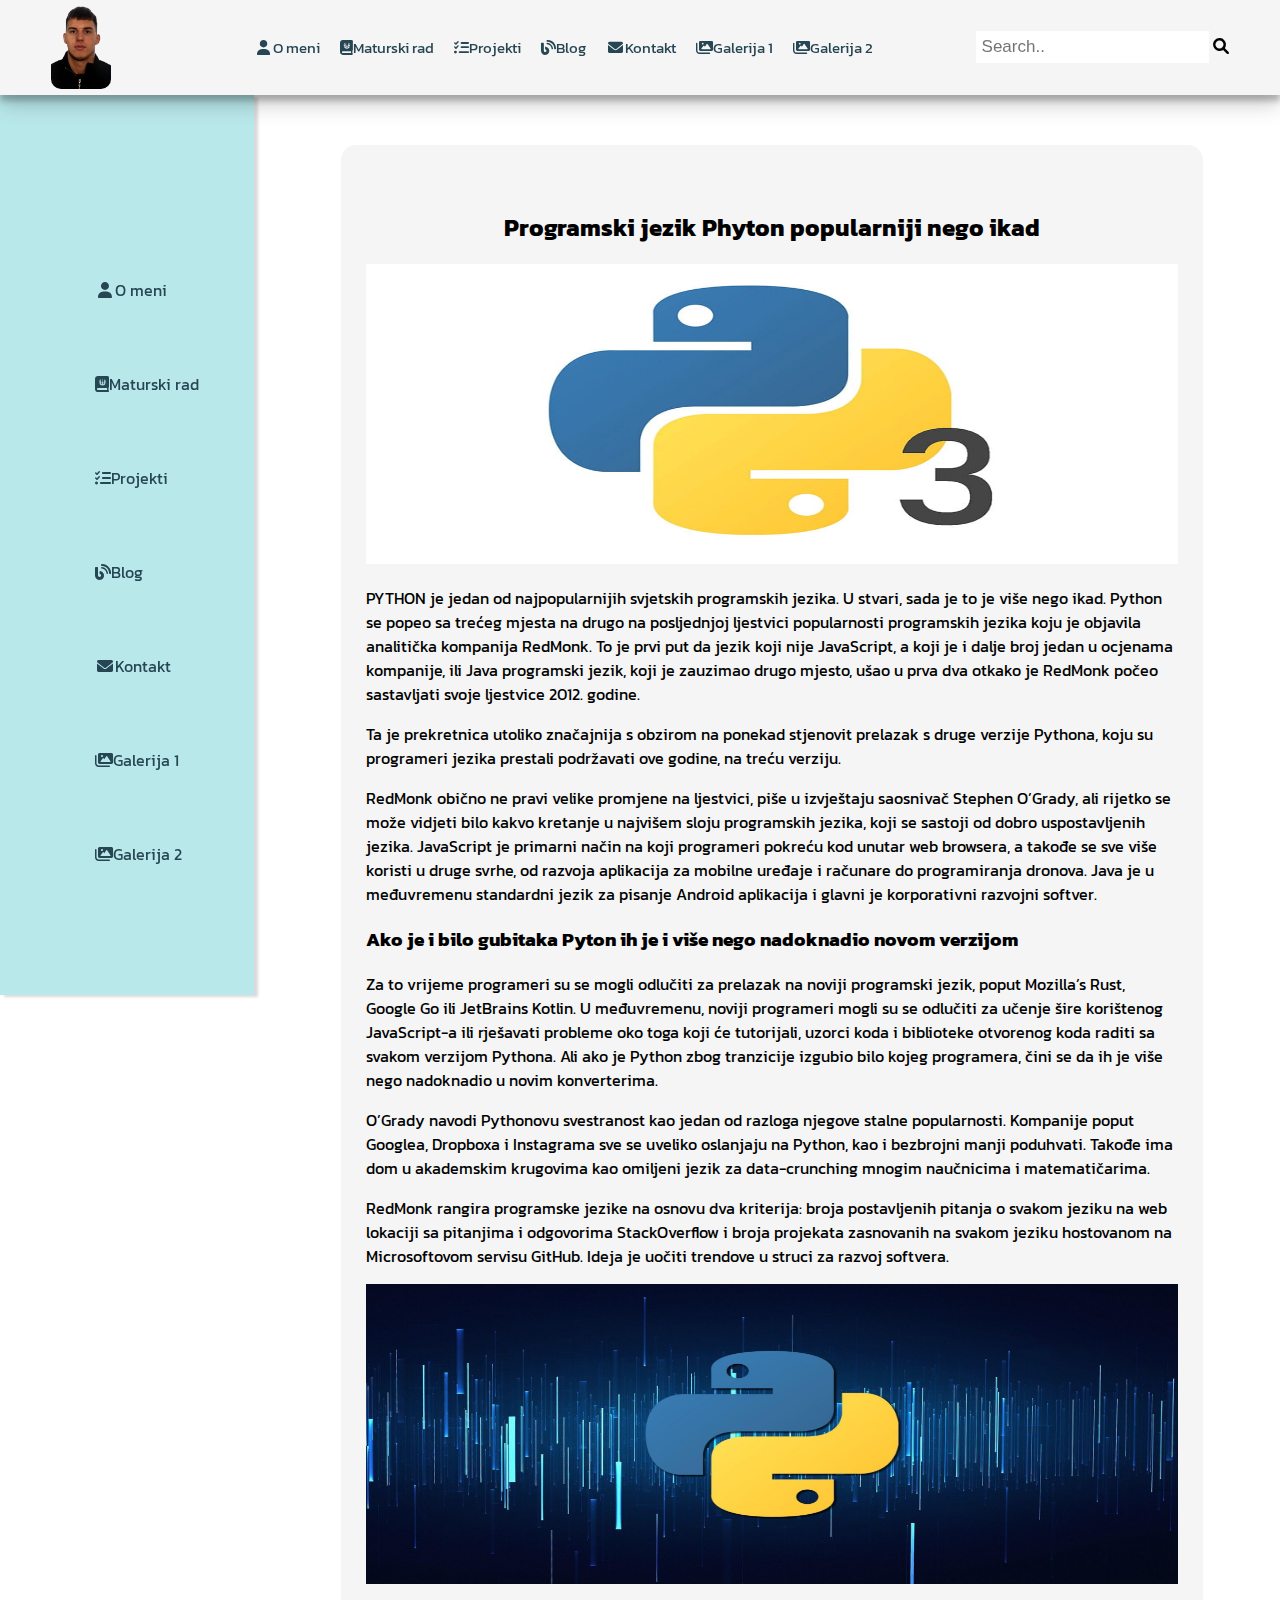
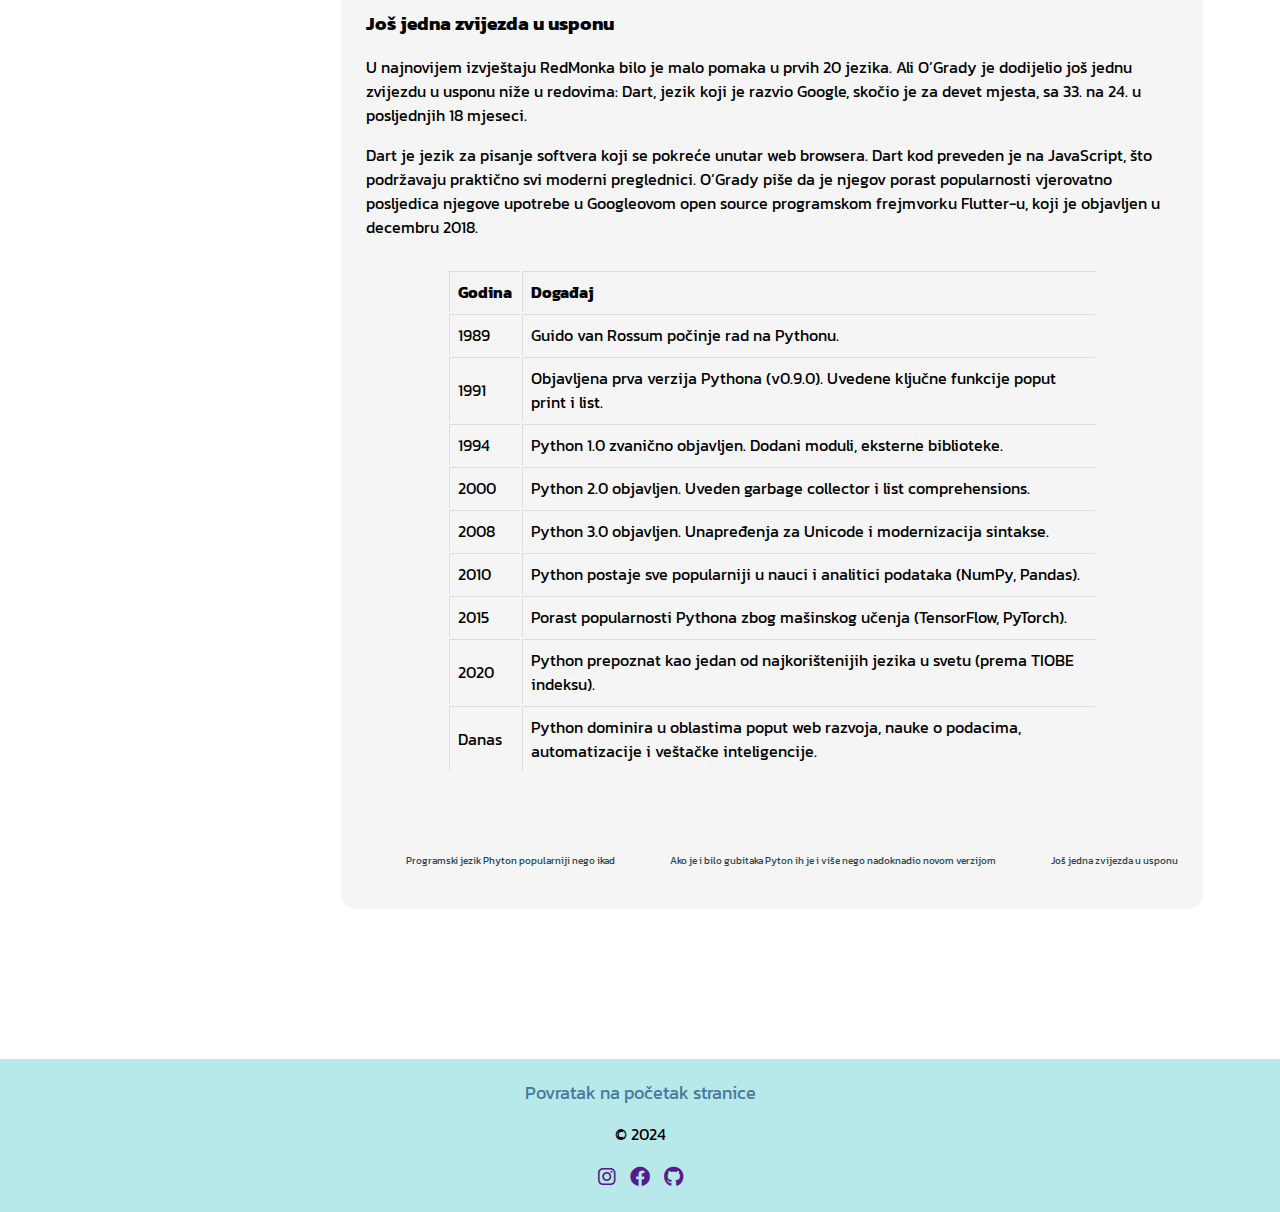
<file: blog/clanak1.html>
<!DOCTYPE html>
<html lang="en">
<head>
    <meta charset="UTF-8">
    <meta name="viewport" content="width=device-width, initial-scale=1.0">
    <title>Portofolio</title>
    <link rel="icon" href="favicon.ico">
    <link rel="stylesheet" href="clanak1.css">

    <link rel="stylesheet" href="https://cdnjs.cloudflare.com/ajax/libs/font-awesome/6.0.0-beta3/css/all.min.css">
</head>
<body>

    <!-- HEADER  -->
     <header>

        <div class="slikaNav">
            <a href="#"><img src="img/slika1.png" alt="slika"></a>
        </div>

        <div class="navMeni">
            <nav>
            <ul>
                
                <li><a href="../index.html"><i class="fa fa-fw fa-user"></i>O meni</a></li>
                <li><a href="../maturski.html"><i class='fas fa-journal-whills'></i>Maturski rad</a></li>
                <li ><a href="../projekti.html"><i class="fa-solid fa-list-check"></i>Projekti</a></li>
                <li><a href="blog.html"><i class="fa-solid fa-blog"></i>Blog</a></li>
                <li><a href="../kontakt.html"><i class="fa fa-fw fa-envelope"></i>Kontakt</a></li>
                <li><a href="../galerija1.html"><i class="fas fa-images"></i>Galerija 1</a></li>
                <li><a href="../galerija2.html"><i class="fas fa-images"></i>Galerija 2</a></li>
               
           
            </ul>
             </nav>
            
        </div>


        <div class="search-polje">
            <input type="text" placeholder="Search.." >
            <i class="fa fa-search"></i>
        </div>
        
     </header>
    
     
     <!-- vertikalni meni  -->
      <div class="container">
        <aside>
            <div class="VertikalniMeni">
                <nav>
                <ul>
                    <li><a href="../index.html"><i class="fa fa-fw fa-user"></i>O meni</a></li>
                    <li><a href="../maturski.html"><i class='fas fa-journal-whills'></i>Maturski rad</a></li>
                    <li ><a href="../projekti.html"><i class="fa-solid fa-list-check"></i>Projekti</a></li>
                    <li id="trenutni"><a href="blog.html"><i class="fa-solid fa-blog"></i>Blog</a></li>
                    <li><a href="../kontakt.html"><i class="fa fa-fw fa-envelope"></i>Kontakt</a></li>
                    <li><a href="../galerija1.html"><i class="fas fa-images"></i>Galerija 1</a></li>
                    <li><a href="../galerija2.html"><i class="fas fa-images"></i>Galerija 2</a></li>
               
                </ul>
                 </nav>
                
            </div>
        </aside>
        <main>
            <div class="clanak">
                <h2 id="glavni">Programski jezik Phyton popularniji nego ikad</h2>
                <img src="img/Python.jpg" alt="">

                <p>PYTHON je jedan od najpopularnijih svjetskih 
                    programskih jezika. U stvari, sada je to je više nego ikad.
                     Python se popeo sa trećeg mjesta na drugo na posljednjoj 
                     ljestvici popularnosti programskih jezika koju je objavila
                      analitička kompanija RedMonk. To je prvi put da jezik koji 
                      nije JavaScript, a koji je i dalje broj jedan u ocjenama
                       kompanije, ili Java programski jezik, koji je zauzimao 
                       drugo mjesto, ušao u prva dva otkako je RedMonk počeo 
                       sastavljati svoje ljestvice 2012. godine.

                </p>
                <p>Ta je prekretnica utoliko značajnija s obzirom na ponekad stjenovit prelazak s druge verzije Pythona, koju su programeri jezika prestali podržavati ove godine, na treću verziju.

                </p>
                <p>RedMonk obično ne pravi velike promjene na ljestvici, piše u izvještaju saosnivač Stephen O’Grady, ali rijetko se može vidjeti bilo kakvo kretanje u najvišem sloju programskih jezika, koji se sastoji od dobro uspostavljenih jezika. JavaScript je primarni način na koji programeri pokreću kod unutar web browsera, a takođe se sve više koristi u druge svrhe, od razvoja aplikacija za mobilne uređaje i računare do programiranja dronova. Java je u međuvremenu standardni jezik za pisanje Android aplikacija i glavni je korporativni razvojni softver.

                </p>

                <h3 id="drugi">Ako je i bilo gubitaka Pyton ih je i više nego nadoknadio novom verzijom</h3>
                <p>Za to vrijeme programeri su se mogli odlučiti za prelazak na noviji programski jezik, poput Mozilla’s Rust, Google Go ili JetBrains Kotlin. U međuvremenu, noviji programeri mogli su se odlučiti za učenje šire korištenog JavaScript-a ili rješavati probleme oko toga koji će tutorijali, uzorci koda i biblioteke otvorenog koda raditi sa svakom verzijom Pythona. Ali ako je Python zbog tranzicije izgubio bilo kojeg programera, čini se da ih je više nego nadoknadio u novim konverterima.

                </p>
                <p>O’Grady navodi Pythonovu svestranost kao jedan od razloga njegove stalne popularnosti. Kompanije poput Googlea, Dropboxa i Instagrama sve se uveliko oslanjaju na Python, kao i bezbrojni manji poduhvati. Takođe ima dom u akademskim krugovima kao omiljeni jezik za data-crunching mnogim naučnicima i matematičarima.

                </p>
                <p>
                    RedMonk rangira programske jezike na osnovu dva kriterija: broja postavljenih pitanja o svakom jeziku na web lokaciji sa pitanjima i odgovorima StackOverflow i broja projekata zasnovanih na svakom jeziku hostovanom na Microsoftovom servisu GitHub. Ideja je uočiti trendove u struci za razvoj softvera.
                </p>
                <img src="img/pyhton2.jpg" alt="">
                <h3 id="treci">Još jedna zvijezda u usponu</h3>
                <p>U najnovijem izvještaju RedMonka bilo je malo pomaka u prvih 20 jezika. Ali O’Grady je dodijelio još jednu zvijezdu u usponu niže u redovima: Dart, jezik koji je razvio Google, skočio je za devet mjesta, sa 33. na 24. u posljednjih 18 mjeseci.

                </p>

                <p>Dart je jezik za pisanje softvera koji se pokreće unutar web browsera. Dart kod preveden je na JavaScript, što podržavaju praktično svi moderni preglednici. O’Grady piše da je njegov porast popularnosti vjerovatno posljedica njegove upotrebe u Googleovom open source programskom frejmvorku Flutter-u, koji je objavljen u decembru 2018.

                </p>
                <table>
                    <tr>
                        <th>Godina</th>
                        <th>Događaj</th>
                    </tr>
                    <tr>
                        <td>1989</td>
                        <td>Guido van Rossum počinje rad na Pythonu.</td>
                    </tr>
                    <tr>
                        <td>1991</td>
                        <td>Objavljena prva verzija Pythona (v0.9.0). Uvedene ključne funkcije poput print i list.</td>
                    </tr>
                    <tr>
                        <td>1994</td>
                        <td>Python 1.0 zvanično objavljen. Dodani moduli, eksterne biblioteke.</td>
                    </tr>
                    <tr>
                        <td>2000</td>
                        <td>Python 2.0 objavljen. Uveden garbage collector i list comprehensions.</td>
                    </tr>
                    <tr>
                        <td>2008</td>
                        <td>Python 3.0 objavljen. Unapređenja za Unicode i modernizacija sintakse.</td>
                    </tr>
                    <tr>
                        <td>2010</td>
                        <td>Python postaje sve popularniji u nauci i analitici podataka (NumPy, Pandas).</td>
                    </tr>
                    <tr>
                        <td>2015</td>
                        <td>Porast popularnosti Pythona zbog mašinskog učenja (TensorFlow, PyTorch).</td>
                    </tr>
                    <tr>
                        <td>2020</td>
                        <td>Python prepoznat kao jedan od najkorištenijih jezika u svetu (prema TIOBE indeksu).</td>
                    </tr>
                    <tr>
                        <td>Danas</td>
                        <td>Python dominira u oblastima poput web razvoja, nauke o podacima, automatizacije i veštačke inteligencije.</td>
                    </tr>
                </table>

                <ul class="linkovi">
                    <a href="#glavni"><li>Programski jezik Phyton popularniji nego ikad</li></a>
                    <a href="#drugi"><li>Ako je i bilo gubitaka Pyton ih je i više nego nadoknadio novom verzijom</li></a>
                    <a href="#treci"><li>Još jedna zvijezda u usponu</li></a>
                </ul>

            </div>
        </main>



           
    </div>
       
    <!-- footer -->
    <footer>
      <div class="povratak_na_vrh">
          <a href="#">Povratak na početak stranice</a>
      </div>

      <div class="datum_izrade">
          <p> &copy; 2024</p>

      </div>
      <div class="drustvene_mreze">
        <a href="https://www.instagram.com/kkenan.b/"><i class="fa-brands fa-instagram"></i></a>
        <a href="https://www.facebook.com/people/Kenan-Bora%C4%8Di%C4%87/pfbid02gAV6rxjqQK49AgNHyzfWbJxEDTFSwok7UU59Ym5xFgWSoR7UzXBw5HkdM5G4Merjl/"><i class="fa-brands fa-facebook"></i></a>
        <a href="https://github.com/KenanBoracic"><i class="fa-brands fa-github"></i></a>
      </div>
     </footer>
</body>
</html>
</file>
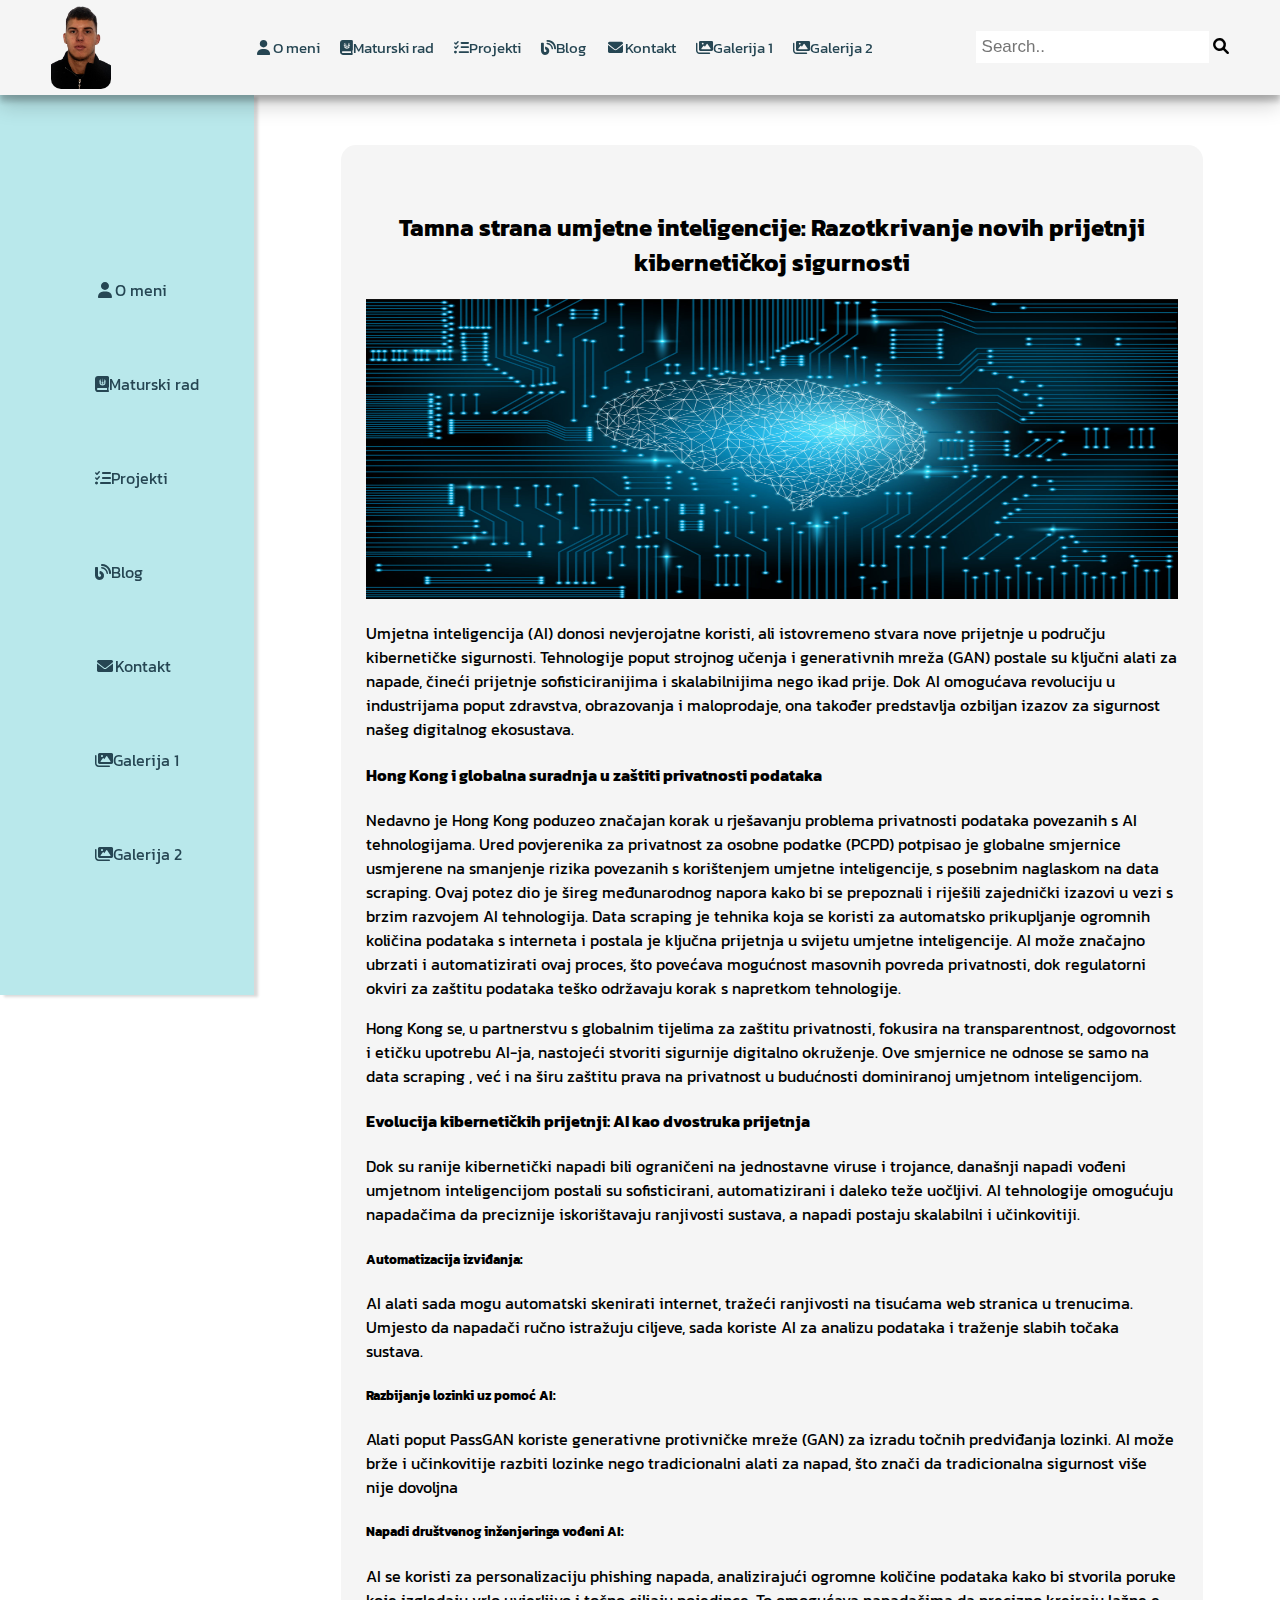
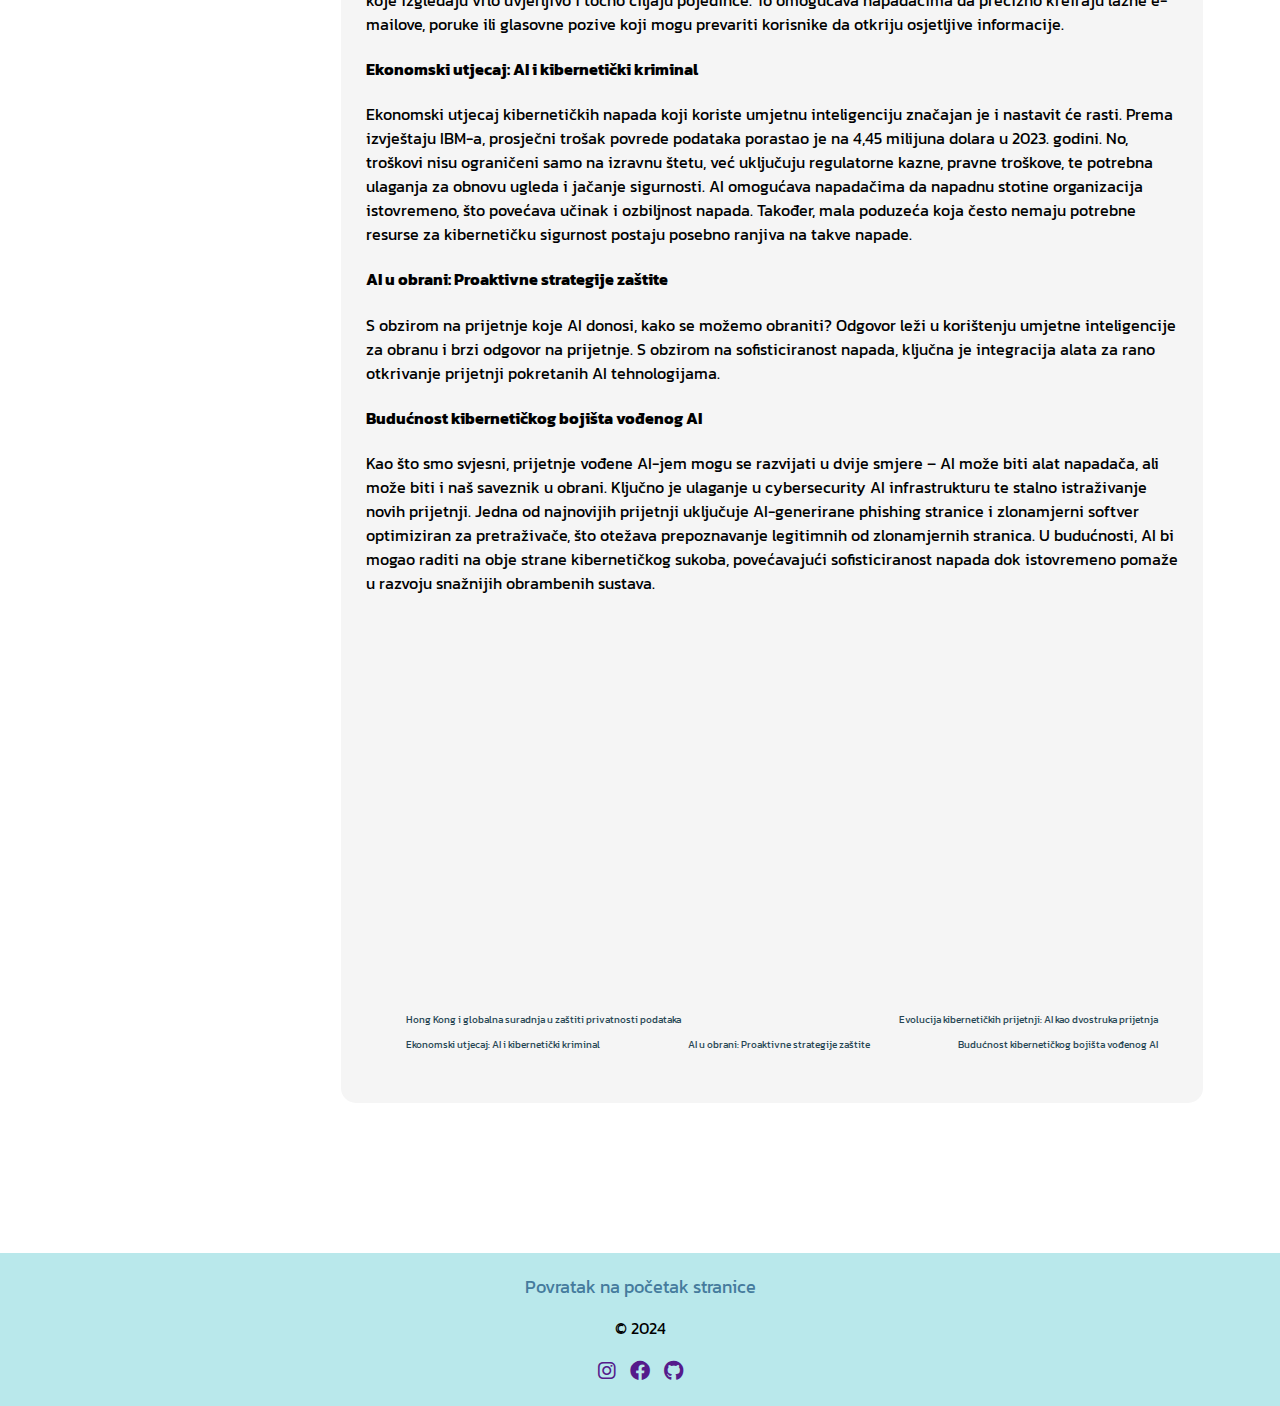
<file: blog/clanak2.html>
<!DOCTYPE html>
<html lang="en">
<head>
    <meta charset="UTF-8">
    <meta name="viewport" content="width=device-width, initial-scale=1.0">
    <title>Portofolio</title>
    <link rel="icon" href="favicon.ico">
    <link rel="stylesheet" href="clanak2.css">

    <link rel="stylesheet" href="https://cdnjs.cloudflare.com/ajax/libs/font-awesome/6.0.0-beta3/css/all.min.css">
</head>
<body>

    <!-- HEADER  -->
     <header>

        <div class="slikaNav">
            <a href="#"><img src="img/slika1.png" alt="slika"></a>
        </div>

        <div class="navMeni">
            <nav>
            <ul>
                
                <li><a href="../index.html"><i class="fa fa-fw fa-user"></i>O meni</a></li>
                <li><a href="../maturski.html"><i class='fas fa-journal-whills'></i>Maturski rad</a></li>
                <li ><a href="../projekti.html"><i class="fa-solid fa-list-check"></i>Projekti</a></li>
                <li id="trenutni"><a href="blog.html"><i class="fa-solid fa-blog"></i>Blog</a></li>
                <li><a href="../kontakt.html"><i class="fa fa-fw fa-envelope"></i>Kontakt</a></li>
                <li><a href="../galerija1.html"><i class="fas fa-images"></i>Galerija 1</a></li>
                <li><a href="../galerija2.html"><i class="fas fa-images"></i>Galerija 2</a></li>
               
           
            </ul>
             </nav>
            
        </div>


        <div class="search-polje">
            <input type="text" placeholder="Search.." >
            <i class="fa fa-search"></i>
        </div>
        
     </header>
    
     
     <!-- vertikalni meni  -->
      <div class="container">
        <aside>
            <div class="VertikalniMeni">
                <nav>
                <ul>
                    <li><a href="../index.html"><i class="fa fa-fw fa-user"></i>O meni</a></li>
                    <li><a href="../maturski.html"><i class='fas fa-journal-whills'></i>Maturski rad</a></li>
                    <li ><a href="../projekti.html"><i class="fa-solid fa-list-check"></i>Projekti</a></li>
                    <li><a href="blog.html"><i class="fa-solid fa-blog"></i>Blog</a></li>
                    <li><a href="../kontakt.html"><i class="fa fa-fw fa-envelope"></i>Kontakt</a></li>
                    <li><a href="../galerija1.html"><i class="fas fa-images"></i>Galerija 1</a></li>
                    <li><a href="../galerija2.html"><i class="fas fa-images"></i>Galerija 2</a></li>
        
               
                </ul>
                 </nav>
                
            </div>
        </aside>
        <main>

            <div class="clanak">
                <h2 id="naslov">Tamna strana umjetne inteligencije: Razotkrivanje novih prijetnji kibernetičkoj sigurnosti</h2>
                <img src="img/ai.jpg" alt="">
                <p>Umjetna inteligencija (AI) donosi nevjerojatne koristi, ali istovremeno stvara nove prijetnje u području kibernetičke sigurnosti. Tehnologije poput strojnog učenja i generativnih mreža (GAN) postale su ključni alati za napade, čineći prijetnje sofisticiranijima i skalabilnijima nego ikad prije. Dok AI omogućava revoluciju u industrijama poput zdravstva, obrazovanja i maloprodaje, ona također predstavlja ozbiljan izazov za sigurnost našeg digitalnog ekosustava.

                </p>
                <h4 id="prvi">Hong Kong i globalna suradnja u zaštiti privatnosti podataka</h4>
                <p>Nedavno je Hong Kong poduzeo značajan korak u rješavanju problema privatnosti podataka povezanih s AI tehnologijama. Ured povjerenika za privatnost za osobne podatke (PCPD) potpisao je globalne smjernice usmjerene na smanjenje rizika povezanih s korištenjem umjetne inteligencije, s posebnim naglaskom na data scraping. Ovaj potez dio je šireg međunarodnog napora kako bi se prepoznali i riješili zajednički izazovi u vezi s brzim razvojem AI tehnologija. Data scraping je tehnika koja se koristi za automatsko prikupljanje ogromnih količina podataka s interneta i postala je ključna prijetnja u svijetu umjetne inteligencije. AI može značajno ubrzati i automatizirati ovaj proces, što povećava mogućnost masovnih povreda privatnosti, dok regulatorni okviri za zaštitu podataka teško održavaju korak s napretkom tehnologije.

                </p>
                <p>Hong Kong se, u partnerstvu s globalnim tijelima za zaštitu privatnosti, fokusira na transparentnost, odgovornost i etičku upotrebu AI-ja, nastojeći stvoriti sigurnije digitalno okruženje. Ove smjernice ne odnose se samo na data scraping , već i na širu zaštitu prava na privatnost u budućnosti dominiranoj umjetnom inteligencijom.

                </p>
                <h4 id="drugi">Evolucija kibernetičkih prijetnji: AI kao dvostruka prijetnja</h4>
                <p>Dok su ranije kibernetički napadi bili ograničeni na jednostavne viruse i trojance, današnji napadi vođeni umjetnom inteligencijom postali su sofisticirani, automatizirani i daleko teže uočljivi. AI tehnologije omogućuju napadačima da preciznije iskorištavaju ranjivosti sustava, a napadi postaju skalabilni i učinkovitiji.

                </p>
                <h5>Automatizacija izviđanja:</h5>
                <p> AI alati sada mogu automatski skenirati internet, tražeći ranjivosti na tisućama web stranica u trenucima. Umjesto da napadači ručno istražuju ciljeve, sada koriste AI za analizu podataka i traženje slabih točaka sustava.

                </p>
                <h5>Razbijanje lozinki uz pomoć AI: </h5>
                <p>Alati poput PassGAN koriste generativne protivničke mreže (GAN) za izradu točnih predviđanja lozinki. AI može brže i učinkovitije razbiti lozinke nego tradicionalni alati za napad, što znači da tradicionalna sigurnost više nije dovoljna

                </p>
                <h5>Napadi društvenog inženjeringa vođeni AI:</h5>
                <p>AI se koristi za personalizaciju phishing napada, analizirajući ogromne količine podataka kako bi stvorila poruke koje izgledaju vrlo uvjerljivo i točno ciljaju pojedince. To omogućava napadačima da precizno kreiraju lažne e-mailove, poruke ili glasovne pozive koji mogu prevariti korisnike da otkriju osjetljive informacije.

                </p>
                <h4 id="treci">Ekonomski utjecaj: AI i kibernetički kriminal</h4>
                <p>Ekonomski utjecaj kibernetičkih napada koji koriste umjetnu inteligenciju značajan je i nastavit će rasti. Prema izvještaju IBM-a, prosječni trošak povrede podataka porastao je na 4,45 milijuna dolara u 2023. godini. No, troškovi nisu ograničeni samo na izravnu štetu, već uključuju regulatorne kazne, pravne troškove, te potrebna ulaganja za obnovu ugleda i jačanje sigurnosti. AI omogućava napadačima da napadnu stotine organizacija istovremeno, što povećava učinak i ozbiljnost napada. Također, mala poduzeća koja često nemaju potrebne resurse za kibernetičku sigurnost postaju posebno ranjiva na takve napade.

                </p>
                <h4 id="cetvrti">AI u obrani: Proaktivne strategije zaštite</h4>
                <p>S obzirom na prijetnje koje AI donosi, kako se možemo obraniti? Odgovor leži u korištenju umjetne inteligencije za obranu i brzi odgovor na prijetnje. S obzirom na sofisticiranost napada, ključna je integracija alata za rano otkrivanje prijetnji pokretanih AI tehnologijama.

                </p>
                <h4 id="peti">Budućnost kibernetičkog bojišta vođenog AI</h4>
                <p>Kao što smo svjesni, prijetnje vođene AI-jem mogu se razvijati u dvije smjere – AI može biti alat napadača, ali može biti i naš saveznik u obrani. Ključno je ulaganje u cybersecurity AI infrastrukturu te stalno istraživanje novih prijetnji. Jedna od najnovijih prijetnji uključuje AI-generirane phishing stranice i zlonamjerni softver optimiziran za pretraživače, što otežava prepoznavanje legitimnih od zlonamjernih stranica. U budućnosti, AI bi mogao raditi na obje strane kibernetičkog sukoba, povećavajući sofisticiranost napada dok istovremeno pomaže u razvoju snažnijih obrambenih sustava.

                </p>
                <div class="video">
                    <iframe width="560" height="315" src="https://www.youtube.com/embed/ZtBceOnee3U?si=WsruIuGozD7mw40q" title="YouTube video player" frameborder="0" allow="accelerometer; autoplay; clipboard-write; encrypted-media; gyroscope; picture-in-picture; web-share" referrerpolicy="strict-origin-when-cross-origin" allowfullscreen></iframe>
                </div>
                <ul class="linkovi">
                    <a href="#prvi"><li>Hong Kong i globalna suradnja u zaštiti privatnosti podataka</li></a>
                    <a href="#drugi"><li>Evolucija kibernetičkih prijetnji: AI kao dvostruka prijetnja</li></a>
                    <a href="#treci"><li>Ekonomski utjecaj: AI i kibernetički kriminal</li></a>
                    <a href="#cetvrti"><li>AI u obrani: Proaktivne strategije zaštite</li></a>
                    <a href="#peti"><li>Budućnost kibernetičkog bojišta vođenog AI</li></a>
                </ul>
            </div>
        </main>


           
    </div>
       
    <!-- footer -->
    <footer>
      <div class="povratak_na_vrh">
          <a href="#">Povratak na početak stranice</a>
      </div>

      <div class="datum_izrade">
          <p> &copy; 2024</p>

      </div>
      <div class="drustvene_mreze">
        <a href="https://www.instagram.com/kkenan.b/"><i class="fa-brands fa-instagram"></i></a>
        <a href="https://www.facebook.com/people/Kenan-Bora%C4%8Di%C4%87/pfbid02gAV6rxjqQK49AgNHyzfWbJxEDTFSwok7UU59Ym5xFgWSoR7UzXBw5HkdM5G4Merjl/"><i class="fa-brands fa-facebook"></i></a>
        <a href="https://github.com/KenanBoracic"><i class="fa-brands fa-github"></i></a>
      </div>
     </footer>
</body>
</html>
</file>
<file: style.css>
/* font Raleway */

@import url('https://fonts.googleapis.com/css2?family=Dancing+Script:wght@400..700&family=Kanit:ital,wght@0,100;0,200;0,300;0,400;0,500;0,600;0,700;0,800;0,900;1,100;1,200;1,300;1,400;1,500;1,600;1,700;1,800;1,900&family=Raleway:ital,wght@0,100..900;1,100..900&display=swap');

/*
 BOJE TEKSTA KROZ CITAVU STRANICU SU:
#551A8B, #264653 , #000000, #457B9D

BOJE KORISTENE ZA POZADINU SU:
WHITESMOKE, WHITE, AZURE




*/
body{
    margin: 0;
    padding: 0;
    box-sizing: border-box;
    font-family: "Kanit",'Gill Sans', 'Gill Sans MT', Calibri, 'Trebuchet MS', sans-serif;
    display: flex;
    flex-direction: column;

  
}
html{
    scroll-behavior: smooth;
}
a{
    text-decoration: none;

}

/* HEADER  */
header{
    width: 100%;
    display: flex;
    justify-content: space-around;
    background-color: whitesmoke;
    box-shadow: rgba(0, 0, 0, 0.19) 0px 10px 20px, rgba(0, 0, 0, 0.23) 0px 6px 6px;
    align-items: center;
    flex-wrap: wrap;

    position: sticky;
    top: 0;
    z-index: 1000;
 
}

.slikaNav img{
    width: 60px;
    border-radius: 10px;


}

.navMeni ul{
    display: flex;
    list-style: none;
    flex-wrap: wrap;
    gap: 20px;
}
.navMeni ul li{
    font-size: 15px;

}
.navMeni ul li a{
    color: #264653;
}
.navMeni ul li a:hover{
    border-bottom: 3px solid #457b9d;
    padding: 12px 0px;
    transition: 0.1s ease;
    color: #5e8fa5;
}
#trenutni{
    border-bottom: 3px solid #457b9d;
    padding-bottom: 12px;
}

/* search polje uradjeno po primjeru s linka 
https://www.w3schools.com/howto/tryit.asp?filename=tryhow_css_searchbar3
 */
.search-polje input[type=text]{ 
    padding: 6px;
    font-size: 17px;
    border: none;
}







/* vertikalni meni */
.container{
    display: flex;
    gap: 10px;



}
aside{

    height: 100vh;
    width: 20%;

    background-color: #9adee2b0;
    
    display: flex;
    justify-content: center;
    align-items: center;
    position: sticky;   
    top: 20px;
   

    box-shadow: rgba(0, 0, 0, 0.15) 3.95px 1.95px 2.6px;
}

.VertikalniMeni{
    display: flex;

    

}
.VertikalniMeni ul {
    list-style: none;

}
.VertikalniMeni ul li{
    margin-top: 70px;
    font-size: 16px;
    
}
.VertikalniMeni ul a{
    color: #264653;
}
.VertikalniMeni ul li a:hover{
    border-bottom: 3px solid #457b9d;
    padding: 12px 0px;
    transition: 0.1s ease;
    color: #5e8fa5;
}



/* Main dio */
main{
    width: 80%;
    
   
    
}

.MainContainer{
    display: flex;
    flex-direction: column;
    background-color: whitesmoke;
    height: 100%;
    width: 85%;
    margin: 50px auto;
    flex-wrap: wrap;
    border-radius: 25px;
    box-shadow: rgba(0, 0, 0, 0.15) 0px 5px 15px 0px;
}

.naslov{

    height: 30%;
    font-size: 25px;
    text-align: center;


}

.sadrzaj{

    height: 70%;
    display: flex;
    flex-wrap: wrap;
    
}
.ime{
    color: #457b9d;
}

.slikaMain{
    width: 40%;
   
    display: flex;
    justify-content: center;
    align-items: center;
}
.slikaMain img{
    width: 40%;
   
    
}

.o-meni{
    width: 50%;
   
    font-size: 20px;
    display: flex;
    flex-direction: column;
    justify-content: space-evenly;

}
.cv{
    
    width: auto;
    text-align: center;
    margin: 20px auto;;

}
.cv a{
    color: #457b9d;
    font-size: 20px;
    border: 2px solid #457b9d;
    border-radius: 40px;
    padding: 20px;
}



.cv a:hover{
    background-color: #457b9d;
    color: white;
    transition: 0.5s;
}


  /* vjestine  */

  .vjestine{
   
    margin-top: 20vh;
    text-align: center;
    max-width: 100vw;
   

  }
  .vjestine h3{
    color: #551a8b;
  }

.vjestine-container{
    display: flex;
    width: 90%;
    margin: 30px auto;
    gap: 20px;
    justify-content: center;
    flex-wrap: wrap;    

}

.vjestine-container div{
    width: 20%; 
    height: 300px;
    background-color: whitesmoke;
    border-radius: 20px;
    margin-bottom: 20px;
   
  
}
.vjestine-container  img{
    width: 200px;

}
.vjestine-container a{
    color: #551a8b;
}


/* obrazovanje */

.obrazovanje{
    max-width: 90%;
    margin: 30px auto;
    overflow-x:auto;
    
}
.obrazovanje h3{
    text-align: center;
    color: #551a8b;

}
.obrazovanje table{
    width: 100%;
    border-collapse: collapse;


}
.naslovi{
    background-color: whitesmoke;
    color: #551a8b;
}
td,th{
    border: 1px solid #dddddd;
    padding: 7px;
    text-align: left;
}










/* footer */

footer{
    background-color: #9adee2b0;
    text-align: center;
    margin-top:100px;
    padding: 20px;
    max-width: 100%;

}
footer .povratak_na_vrh a{
    font-size: 18px;
    color:#457b9d;
}
.drustvene_mreze a{
    font-size: 20px;
    margin: 5px;
    color: #551a8b;
}
.drustvene_mreze a:hover{
    color:black;
}





















/* za telefon */
@media (max-width: 573.98px) {
    

  
    .navMeni ul li a {
        font-size: 12px;
    }
    .search-polje input[type=text] {
        padding: 2px;
        width: 80%;
    }
    .naslov {
        font-size: 13px;
        margin: 5px;
    }
    aside {
        display: none;
    }
    .slikaMain {
        display: none;
    }
    main {
        width: 100%;
        margin-left: 0;
    }
    .o-meni {
        width: 100%;
        padding-top: 30px;
    }
    .o-meni p {
        font-size: 13px;
        padding: 10px;
    }
    .cv {
        width: 90%;
    }
    .cv a {
        font-size: 17px;
        padding: 15px;
    }
    .naslov {
        height: 8%;
        margin-bottom: 20px;
    }
  .vjestine-container div{
    width: 100%;
  }
   
    .vjestine-container img{
        width: 50%;
        
    }

    footer .povratak_na_vrh a{
        font-size: 13px;
    }


   
   
}

/*  za tablete */
@media  (min-width: 574px) and (max-width: 991.98px){
   
    aside {
        display: none;
    } 
    main {
        width: 100%;
        margin-left: 0;
    }
    .MainContainer {
        width: 90%;
        margin: 10px auto;
    }
    .naslov {
        height: 18%;
        font-size: 20px;
        margin: 5px;
    }
    .slikaMain {
        display: none;
    }
    .o-meni {
        width: 80%;
        margin: 50px auto;
    }
    .vjestine-container div {
        width: 40%; 
    }
}
</file>
<file: galerija1.css>
/* font Raleway */

@import url('https://fonts.googleapis.com/css2?family=Dancing+Script:wght@400..700&family=Kanit:ital,wght@0,100;0,200;0,300;0,400;0,500;0,600;0,700;0,800;0,900;1,100;1,200;1,300;1,400;1,500;1,600;1,700;1,800;1,900&family=Raleway:ital,wght@0,100..900;1,100..900&display=swap');


body{
    margin: 0;
    padding: 0;
    box-sizing: border-box;
    font-family: "Kanit",'Gill Sans', 'Gill Sans MT', Calibri, 'Trebuchet MS', sans-serif;
    display: flex;
    flex-direction: column;

  
}
html{
    scroll-behavior: smooth;
}
a{
    text-decoration: none;

}

/* HEADER  */
header{
    width: 100%;
    display: flex;
    justify-content: space-around;
    background-color: whitesmoke;
    box-shadow: rgba(0, 0, 0, 0.19) 0px 10px 20px, rgba(0, 0, 0, 0.23) 0px 6px 6px;
    align-items: center;
    flex-wrap: wrap;

    position: sticky;
    top: 0;
    z-index: 1000;
 
}

.slikaNav img{
    width: 60px;
    border-radius: 10px;


}

.navMeni ul{
    display: flex;
    list-style: none;
    flex-wrap: wrap;
    gap: 20px;
}
.navMeni ul li{
    font-size: 15px;

}
.navMeni ul li a{
    color: #264653;
}
.navMeni ul li a:hover{
    border-bottom: 3px solid #457b9d;
    padding: 12px 0px;
    transition: 0.1s ease;
    color: #5e8fa5;
}

/* search polje uradjeno po primjeru s linka 
https://www.w3schools.com/howto/tryit.asp?filename=tryhow_css_searchbar3
 */
.search-polje input[type=text]{ 
    padding: 6px;
    font-size: 17px;
    border: none;
}

#trenutni{
    border-bottom: 3px solid #457b9d;
    padding-bottom: 12px;
}





/* vertikalni meni */
.container{
    display: flex;
    gap: 10px;



}
aside{

    height: 100vh;
    width: 20%;

    background-color: #9adee2b0;
    
    display: flex;
    justify-content: center;
    align-items: center;
    position: sticky;   
    top: 20px;
   

    box-shadow: rgba(0, 0, 0, 0.15) 3.95px 1.95px 2.6px;
}

.VertikalniMeni{
    display: flex;

    

}
.VertikalniMeni ul {
    list-style: none;

}
.VertikalniMeni ul li{
    margin-top: 70px;
    font-size: 16px;
    
}
.VertikalniMeni ul a{
    color: #264653;
}
.VertikalniMeni ul li a:hover{
    border-bottom: 3px solid #457b9d;
    padding: 12px 0px;
    transition: 0.1s ease;
    color: #5e8fa5;
}


/* main */
main{
    width: 80%;
}
.galerija{
    width: 80%;
    margin: 50px auto;
    padding: 10px;
    border-radius: 15px;
    background-color: whitesmoke;
}
.galerija h2{
    text-align: center;
    color: #551a8b;
}
.galerija-container{
    display: flex;
    gap: 20px;
    flex-wrap: wrap;
    justify-content: center;
}
.slicice{
    width: 30%;
    max-width: 100%;
    display: flex;
    flex-direction: column;
    align-items: center;
    
    overflow: hidden;
     
   
}
.slicice img{
    width: 100%;
     
    border-radius: 12px;
    transition:  0.3s ease-in-out;
}

#horizontalnaSlika{
    width: 80%;
   
    
    
}
#horizontalnaSlika img{
    width:100% ;
    height: 50vh;
   object-fit:cover;
   border-radius: 12px;
}
.video{
   display: flex;
   justify-content: center;
   gap: 20px;
   flex-wrap: wrap; 
}

.video iframe{
    width: 100%;
    aspect-ratio: 16 / 7; /* automatski prilagodjava sirinu */
    border-radius: 12px;
}













/* footer */

footer{
    background-color: #9adee2b0;
    text-align: center;
    margin-top:100px;
    padding: 20px;
    max-width: 100%;

}
footer .povratak_na_vrh a{
    font-size: 18px;
    color:#457b9d;
}
.drustvene_mreze a{
    font-size: 20px;
    margin: 5px;
    color: #551a8b;
}
.drustvene_mreze a:hover{
    color: black;
}










/* Prilagodba za telefone */
@media (max-width: 573.98px) {
    

  
    .navMeni ul li a {
        font-size: 12px;
    }
    .search-polje input[type=text] {
        padding: 2px;
        width: 80%;
    }
    .naslov {
        font-size: 13px;
        margin: 5px;
    }
    aside {
        display: none;
    }
   
    main {
        width: 100%;
        margin-left: 0;
    }
    .galerija-container{
        flex-direction: column;
        gap: 10px;
    }
    .slicice,#horizontalnaSlika{

        width: 100%;
    }
   
   
   
   
   
}

/* Prilagodba za tablete */
@media  (min-width: 574px) and (max-width: 991.98px){
   
    aside {
        display: none;
    } 
    main {
        width: 100%;
        margin-left: 0;
    }
    .galerija-container{
        flex-direction: column;
        gap: 10px;
    }
    .slicice, #horizontalnaSlika{
        
        width: 100%;
    }
    .video {
        flex-direction: column;
        gap: 10px;
    }
   
}
</file>
<file: galerija2.css>
/* font Raleway */

@import url('https://fonts.googleapis.com/css2?family=Dancing+Script:wght@400..700&family=Kanit:ital,wght@0,100;0,200;0,300;0,400;0,500;0,600;0,700;0,800;0,900;1,100;1,200;1,300;1,400;1,500;1,600;1,700;1,800;1,900&family=Raleway:ital,wght@0,100..900;1,100..900&display=swap');


body{
    margin: 0;
    padding: 0;
    box-sizing: border-box;
    font-family: "Kanit",'Gill Sans', 'Gill Sans MT', Calibri, 'Trebuchet MS', sans-serif;
    display: flex;
    flex-direction: column;

  
}
html{
    scroll-behavior: smooth;
}
a{
    text-decoration: none;

}

/* HEADER  */
header{
    width: 100%;
    display: flex;
    justify-content: space-around;
    background-color: whitesmoke;
    box-shadow: rgba(0, 0, 0, 0.19) 0px 10px 20px, rgba(0, 0, 0, 0.23) 0px 6px 6px;
    align-items: center;
    flex-wrap: wrap;

    position: sticky;
    top: 0;
    z-index: 1000;
 
}

.slikaNav img{
    width: 60px;
    border-radius: 10px;


}

.navMeni ul{
    display: flex;
    list-style: none;
    flex-wrap: wrap;
    gap: 20px;
}
.navMeni ul li{
    font-size: 15px;

}
.navMeni ul li a{
    color: #264653;
}
.navMeni ul li a:hover{
    border-bottom: 3px solid #457b9d;
    padding: 12px 0px;
    transition: 0.1s ease;
    color: #5e8fa5;
}

/* search polje uradjeno po primjeru s linka 
https://www.w3schools.com/howto/tryit.asp?filename=tryhow_css_searchbar3
 */
.search-polje input[type=text]{ 
    padding: 6px;
    font-size: 17px;
    border: none;
}

#trenutni{
    border-bottom: 3px solid #457b9d;
    padding-bottom: 12px;
}





/* vertikalni meni */
.container{
    display: flex;
    gap: 10px;



}
aside{

    height: 100vh;
    width: 20%;

    background-color: #9adee2b0;
    
    display: flex;
    justify-content: center;
    align-items: center;
    position: sticky;   
    top: 20px;
   

    box-shadow: rgba(0, 0, 0, 0.15) 3.95px 1.95px 2.6px;
}

.VertikalniMeni{
    display: flex;

    

}
.VertikalniMeni ul {
    list-style: none;

}
.VertikalniMeni ul li{
    margin-top: 70px;
    font-size: 16px;
    
}
.VertikalniMeni ul a{
    color: #264653;
}
.VertikalniMeni ul li a:hover{
    border-bottom: 3px solid #457b9d;
    padding: 12px 0px;
    transition: 0.1s ease;
    color: #5e8fa5;
}


/* main */
main{
    width: 80%;
}

.galerija{
    width: 80%;
    background-color: whitesmoke;

    margin: 50px auto;
    border-radius: 20px;
    padding: 10px;
    padding-bottom: 50px;

}
.galerija h2{
    text-align: center;
    color: #551a8b;
}
.galerija-container{
    display: flex;
    gap: 15px;
    flex-wrap: wrap;
    

}
.lijeveSlike{
    width: 60%;
    
    display: flex;
    flex-direction: column;
    justify-content: space-between;
    max-height: 70vh;
    flex-wrap: wrap;
    

}

.slika1{
    width: 100%;
    
    height: 48%;
   
}
.slika1 img{
    width: 100%;
    max-height: 100%;
    border-radius:10px ;
}
.slika2 img{
    width: 100%;
    max-height: 100%;
    border-radius:10px ;
}
.slika2{
    width: 100%;
    
    height: 48%;
    
    
}


.desnaSlika{
   width: 35%;
  
}
.desnaSlika img{
    width: 100%;
    height: 70vh;
    border-radius:10px ;
}

.video{
    display: flex;
    max-width: 100%;
    gap: 10px;
    flex-wrap: wrap;
}
.prviVideo{
    width: 55%;
    
}
.drugiVideo{
    width: 40%;
}
.prviVideo iframe{
    width: 100%;
    
    aspect-ratio: 16 / 9;   /* automatski prilagodjava sirinu */
    border-radius:10px ;

}
.drugiVideo iframe{
    width: 100%;
    aspect-ratio: 16 / 9;
    border-radius:10px ;
}

















/* footer */

footer{
    background-color: #9adee2b0;
    text-align: center;
    margin-top:100px;
    padding: 20px;
    max-width: 100%;

}
footer .povratak_na_vrh a{
    font-size: 18px;
    color:#457b9d;
}
.drustvene_mreze a{
    font-size: 20px;
    margin: 5px;
    color: #551a8b;
}
.drustvene_mreze a:hover{
    color: black;
}










/* Prilagodba za telefone */
@media (max-width: 573.98px) {
    

  
    .navMeni ul li a {
        font-size: 12px;
    }
    .search-polje input[type=text] {
        padding: 2px;
        width: 80%;
    }
    .naslov {
        font-size: 13px;
        margin: 5px;
    }
    aside {
        display: none;
    }
   
    main {
        width: 100%;
        margin-left: 0;
    }
    .galerija-container{
        flex-direction: column;
        gap: 10px;
        justify-content: space-between;

    }
    .lijeveSlike{
        width: 100%;
    }
    .desnaSlika{
        width:100%;
    }
    .video{
        flex-direction: column;
        
    }
   .prviVideo{
    width: 100%;
   }
   .drugiVideo{
    width: 100%;
   }
   
   
   
   
}

/* Prilagodba za tablete */
@media  (min-width: 491px) and (max-width: 991.98px){
   
    aside {
        display: none;
    } 
    main {
        width: 100%;
        margin-left: 0;
    }
    .galerija-container{
        flex-direction: column;
        gap: 10px;
    }
  
    .video {
        flex-direction: row;
        gap: 10px;
    }
    .desnaSlika {
        width: 100%; 
        
    }
   
    .lijeveSlike{
        
        width: 100%;
      

    }
    .lijeveSlike img{
        width: 60%;
    }
    
  
  
   
}
</file>
<file: kontakt.css>
/* font Raleway */

@import url('https://fonts.googleapis.com/css2?family=Dancing+Script:wght@400..700&family=Kanit:ital,wght@0,100;0,200;0,300;0,400;0,500;0,600;0,700;0,800;0,900;1,100;1,200;1,300;1,400;1,500;1,600;1,700;1,800;1,900&family=Raleway:ital,wght@0,100..900;1,100..900&display=swap');


body{
    margin: 0;
    padding: 0;
    box-sizing: border-box;
    font-family: "Kanit",'Gill Sans', 'Gill Sans MT', Calibri, 'Trebuchet MS', sans-serif;
    display: flex;
    flex-direction: column;

  
}
html{
    scroll-behavior: smooth;
}
a{
    text-decoration: none;

}

/* HEADER  */
header{
    width: 100%;
    display: flex;
    justify-content: space-around;
    background-color: whitesmoke;
    box-shadow: rgba(0, 0, 0, 0.19) 0px 10px 20px, rgba(0, 0, 0, 0.23) 0px 6px 6px;
    align-items: center;
    flex-wrap: wrap;

    position: sticky;
    top: 0;
    z-index: 1000;
 
}

.slikaNav img{
    width: 60px;
    border-radius: 10px;


}

.navMeni ul{
    display: flex;
    list-style: none;
    flex-wrap: wrap;
    gap: 20px;
}
.navMeni ul li{
    font-size: 15px;

}
.navMeni ul li a{
    color: #264653;
}
.navMeni ul li a:hover{
    border-bottom: 3px solid #457b9d;
    padding: 12px 0px;
    transition: 0.1s ease;
    color: #5e8fa5;
}

/* search polje uradjeno po primjeru s linka 
https://www.w3schools.com/howto/tryit.asp?filename=tryhow_css_searchbar3
 */
.search-polje input[type=text]{ 
    padding: 6px;
    font-size: 17px;
    border: none;
}
#trenutni{
    border-bottom: 3px solid #457b9d;
    padding-bottom: 12px;
}






/* vertikalni meni */
.container{
    display: flex;
    gap: 10px;



}
aside{

    height: 100vh;
    width: 20%;

    background-color: #9adee2b0;
    
    display: flex;
    justify-content: center;
    align-items: center;
    position: sticky;   
    top: 20px;
   

    box-shadow: rgba(0, 0, 0, 0.15) 3.95px 1.95px 2.6px;
}

.VertikalniMeni{
    display: flex;

    

}
.VertikalniMeni ul {
    list-style: none;

}
.VertikalniMeni ul li{
    margin-top: 70px;
    font-size: 16px;
    
}
.VertikalniMeni ul a{
    color: #264653;
}
.VertikalniMeni ul li a:hover{
    border-bottom: 3px solid #457b9d;
    padding: 12px 0px;
    transition: 0.1s ease;
    color: #5e8fa5;
}


/* main */
main{
    width: 80%;
}


.MainContainer{
    width: 90%;
    margin: 50px auto;
    background-color: whitesmoke;
    height: 100vh;
    border-radius: 20px;
    padding: 20px;


}
.MainContainer h2{
    text-align: center;
    color: #551a8b;
}
.kontakt-forma{
    
    width: 70%;
    margin: 50px auto;
    padding: 10px;
    

}

.kontakt-forma form{
    display: flex;
    justify-content: space-around;
    gap: 50px;
    flex-wrap: wrap;

}
.kontakt-forma .imePrezime{
    width: 40%;
    height: 30px;
    border: 1px solid #457b9d;
    border-radius: 5px;
}
.kontakt-forma .email , .naslov-poruke{
    width: 93%;
    height: 30px;
    border: 1px solid #457b9d;
    border-radius: 5px;

}


textarea{
    width: 90%;
    height: 150px;
    padding: 10px;
    border: 1px solid #457b9d;
}

button {
    width: 93%;
    padding: 10px;
    border-radius: 3px;
    border: 1px solid #457b9d;
    background-color: #5e8fa5;
    color: white;
    transition: 0.2s ease;
}
button:hover{
    background-color: whitesmoke;
    color: black;
    border: 2px solid #457b9d;
    cursor: pointer;
}




/* footer */

footer{
    background-color: #9adee2b0;
    text-align: center;
    margin-top:100px;
    padding: 20px;
    max-width: 100%;

}
footer .povratak_na_vrh a{
    font-size: 18px;
    color:#457b9d;
}
.drustvene_mreze a{
    font-size: 20px;
    margin: 5px;
    color: #551a8b;
}
.drustvene_mreze a:hover{
    color: black;
}
























/* Prilagodba za telefone */
@media (max-width: 573.98px) {
    

  
    .navMeni ul li a {
        font-size: 12px;
    }
    .search-polje input[type=text] {
        padding: 2px;
        width: 80%;
    }
    .naslov {
        font-size: 13px;
        margin: 5px;
    }
    aside {
        display: none;
    }
   
    main {
        width: 100%;
        margin-left: 0;
    }
    .kontakt-forma .imePrezime{
        width: 90%;
    }
   
   
   
}

/* Prilagodba za tablete */
@media  (min-width: 574px) and (max-width: 991.98px){
   
    aside {
        display: none;
    } 
    main {
        width: 100%;
        margin-left: 0;
    }
   
}
</file>
<file: maturski_rad.css>
/* font Raleway */

@import url('https://fonts.googleapis.com/css2?family=Dancing+Script:wght@400..700&family=Kanit:ital,wght@0,100;0,200;0,300;0,400;0,500;0,600;0,700;0,800;0,900;1,100;1,200;1,300;1,400;1,500;1,600;1,700;1,800;1,900&family=Raleway:ital,wght@0,100..900;1,100..900&display=swap');


body{
    margin: 0;
    padding: 0;
    box-sizing: border-box;
    font-family: "Kanit",'Gill Sans', 'Gill Sans MT', Calibri, 'Trebuchet MS', sans-serif;
    display: flex;
    flex-direction: column;

  
}
html{
    scroll-behavior: smooth;
}
a{
    text-decoration: none;

}

/* HEADER  */
header{
    width: 100%;
    display: flex;
    justify-content: space-around;
    background-color: whitesmoke;
    box-shadow: rgba(0, 0, 0, 0.19) 0px 10px 20px, rgba(0, 0, 0, 0.23) 0px 6px 6px;
    align-items: center;
    flex-wrap: wrap;

    position: sticky;
    top: 0;
    z-index: 1000;
 
}

.slikaNav img{
    width: 60px;
    border-radius: 10px;


}

.navMeni ul{
    display: flex;
    list-style: none;
    flex-wrap: wrap;
    gap: 20px;
}
.navMeni ul li{
    font-size: 15px;

}
.navMeni ul li a{
    color: #264653;
}
.navMeni ul li a:hover{
    border-bottom: 3px solid #457b9d;
    padding: 12px 0px;
    transition: 0.1s ease;
    color: #5e8fa5;
}

/* search polje uradjeno po primjeru s linka 
https://www.w3schools.com/howto/tryit.asp?filename=tryhow_css_searchbar3
 */
.search-polje input[type=text]{ 
    padding: 6px;
    font-size: 17px;
    border: none;
}
#trenutni{
    border-bottom: 3px solid #457b9d;
    padding-bottom: 12px;
}







/* vertikalni meni */
.container{
    display: flex;
    gap: 10px;



}
aside{

    height: 100vh;
    width: 20%;

    background-color: #9adee2b0;
    
    display: flex;
    justify-content: center;
    align-items: center;
    position: sticky;   
    top: 20px;
   

    box-shadow: rgba(0, 0, 0, 0.15) 3.95px 1.95px 2.6px;
}

.VertikalniMeni{
    display: flex;

    

}
.VertikalniMeni ul {
    list-style: none;

}
.VertikalniMeni ul li{
    margin-top: 70px;
    font-size: 16px;
    
}
.VertikalniMeni ul a{
    color: #264653;
}
.VertikalniMeni ul li a:hover{
    border-bottom: 3px solid #457b9d;
    padding: 12px 0px;
    transition: 0.1s ease;
    color: #5e8fa5;
}


/* Prilagodba za telefone */
@media (max-width: 575.98px) {
    .navMeni ul li a{
        font-size: 10px;
    }
    .search-polje input[type=text]{
        padding: 2px;
        width: 80%;
        
    }
    aside{
        display: none;
    }
}
  
  /* Prilagodba za tablete */
  @media (min-width: 768px) and (max-width: 991.98px) {
    body {
      font-size: 15px;
    }
    aside{
        display: none;
    }
  }

main{
    width: 80%;
    
}
.container2{
    padding: 20px;
    background-color: whitesmoke;
    height: 92%;
    width: 85%;
    margin: 50px auto;
    
    border-radius: 25px;


  

}
.container3{
    margin-top: 60px;
    display: flex;
    flex-direction: row;
    justify-content: space-evenly;
    gap: 20px;
    flex-wrap: wrap;
    

}
.container2 h1,h4{
    text-align: center;
    

}
.container2 h1{
    font-size: 30px;
    color: #551a8b;
}
.container2 h4{         
    font-size: 20px;
}

.tekst{
    width: 40%;
    font-size: 20px;
}
.slika{
    width: 50%;
}
.slika img{
    width: 100%;
}


/* Prilagodba za telefone */
@media (max-width: 575.98px) {
    .navMeni ul li a{
        font-size: 10px;
    }
    .search-polje input[type=text]{
        padding: 2px;
        width: 80%;
        
    }
    aside{
        display: none;
    }
    .container2 h1{
        font-size: 2px;
    }
    .container2 h4{
        font-size: 20px;
    }

    .container3{
        width: 100%;

    }
    .tekst{
        width: 100%;
        font-size: 12px;
    }
    .slika{
        width: 100%;
        display: flex;
        justify-content: center;
    }
   
   
  
}
  
  /* Prilagodba za tablete */
  @media (max-width: 991.98px) {
    body {
      font-size: 15px;
    }
    aside{
        display: none;
    }
    .container{
        display: flex;

    }
    main{
        width: 100%;
        
    }
    .container2{
        padding: 10px;
    }
    .container2 h1{
        font-size: 25px;
    }
    .container2 h4{
        font-size: 20px;
    }

    .container3{
        width: 100%;

    }
    .tekst{
        width: 100%;
        font-size: 15px;
    }
    .slika{
        width: 100%;
        display: flex;
        justify-content: center;
    }
   
  }


  /* footer */

 
footer{
    background-color: #9adee2b0;
    text-align: center;
    margin-top:100px;
    padding: 20px;
    max-width: 100%;

}
footer .povratak_na_vrh a{
    font-size: 18px;
    color: #457b9d;
}
.drustvene_mreze a{
    font-size: 20px;
    margin: 5px;
    color: #551a8b;
}
.drustvene_mreze a:hover{
    color: black;
}
</file>
<file: projekti.css>
/* font Raleway */

@import url('https://fonts.googleapis.com/css2?family=Dancing+Script:wght@400..700&family=Kanit:ital,wght@0,100;0,200;0,300;0,400;0,500;0,600;0,700;0,800;0,900;1,100;1,200;1,300;1,400;1,500;1,600;1,700;1,800;1,900&family=Raleway:ital,wght@0,100..900;1,100..900&display=swap');


body{
    margin: 0;
    padding: 0;
    box-sizing: border-box;
    font-family: "Kanit",'Gill Sans', 'Gill Sans MT', Calibri, 'Trebuchet MS', sans-serif;
    display: flex;
    flex-direction: column;

  
}
html{
    scroll-behavior: smooth;
}
a{
    text-decoration: none;

}

/* HEADER  */
header{
    width: 100%;
    display: flex;
    justify-content: space-around;
    background-color: whitesmoke;
    box-shadow: rgba(0, 0, 0, 0.19) 0px 10px 20px, rgba(0, 0, 0, 0.23) 0px 6px 6px;
    align-items: center;
    flex-wrap: wrap;

    position: sticky;
    top: 0;
    z-index: 1000;
 
}

.slikaNav img{
    width: 60px;
    border-radius: 10px;


}

.navMeni ul{
    display: flex;
    list-style: none;
    flex-wrap: wrap;
    gap: 20px;
}
.navMeni ul li{
    font-size: 15px;

}
.navMeni ul li a{
    color: #264653;
}
.navMeni ul li a:hover{
    border-bottom: 3px solid #457b9d;
    padding: 12px 0px;
    transition: 0.1s ease;
    color: #5e8fa5;
}

/* search polje uradjeno po primjeru s linka 
https://www.w3schools.com/howto/tryit.asp?filename=tryhow_css_searchbar3
 */
.search-polje input[type=text]{ 
    padding: 6px;
    font-size: 17px;
    border: none;
}
#trenutni{
    border-bottom: 3px solid #457b9d;
    padding-bottom: 12px;
}







/* vertikalni meni */
.container{
    display: flex;
    gap: 10px;



}
aside{

    height: 100vh;
    width: 20%;

    background-color: #9adee2b0;
    
    display: flex;
    justify-content: center;
    align-items: center;
    position: sticky;   
    top: 20px;
   

    box-shadow: rgba(0, 0, 0, 0.15) 3.95px 1.95px 2.6px;
}

.VertikalniMeni{
    display: flex;

    

}
.VertikalniMeni ul {
    list-style: none;

}
.VertikalniMeni ul li{
    margin-top: 70px;
    font-size: 16px;
    
}
.VertikalniMeni ul a{
    color: #264653;
}
.VertikalniMeni ul li a:hover{
    border-bottom: 3px solid #457b9d;
    padding: 12px 0px;
    transition: 0.1s ease;
    color: #5e8fa5;
}


/* main dio(projekti) */
main{
    width: 80%;


}

.projekti {
    width: 90%;
    margin: 50px auto;
    text-align: center;
}

.projekti h2 {
    font-size: 20px;
    margin-bottom: 30px;
    color: #551a8b;
}

.projekti-container {
    display: flex;
    gap: 20px;
    flex-wrap: wrap;
    justify-content: center;
}

.projekat {
    background-color: whitesmoke;
    width:25%;
    padding: 15px;
    box-shadow: 0 4px 8px rgba(0, 0, 0, 0.1);
    border-radius: 8px;
    display: flex;
    flex-direction: column;
    align-items: center;
    transition: transform 0.5s ease;
}

.projekat:hover {
    transform: translateY(-15px);
}

.projekat h3 {
    font-size: 20px;
    margin-bottom: 10px;
    color: #551a8b;
}

.projekat img {
    width: 100%;
    height: auto;
    max-height: 200px; 
    object-fit:cover;
 
    margin-bottom: 15px;
}

.projekat p {
    font-size: 15px;
    color: #666;
    line-height: 1.7;
    text-align: center;
}

#mm{
    width: 60%;
}











/* footer */

footer{
    background-color: #9adee2b0;
    text-align: center;
    margin-top:100px;
    padding: 20px;
    max-width: 100%;

}
footer .povratak_na_vrh a{
    font-size: 18px;
    color:#457b9d;
}
.drustvene_mreze a{
    font-size: 20px;
    margin: 5px;
    color: #551a8b;
}
.drustvene_mreze a:hover{
    color: black;
}
















/*  za telefone */
@media (max-width: 573.98px) {
    

  
    .navMeni ul li a {
        font-size: 12px;
    }
    .search-polje input[type=text] {
        padding: 2px;
        width: 80%;
    }
    .naslov {
        font-size: 13px;
        margin: 5px;
    }
    aside {
        display: none;
    }
  
    

    footer .povratak_na_vrh a{
        font-size: 13px;
    }
    main{
        width: 100%;
    }
    .projekat {
        width: 100%;
        margin-bottom: 20px;
    }
}



   
   


/* za tablete */
@media  (min-width: 574px) and (max-width: 991.98px){
   
    aside {
        display: none;
    } 
    main{
        width: 100%;
    }
    .projekat{
        width: 35%;
    }
   
}
</file>
<file: blog/blog.css>
/* font Raleway */

@import url('https://fonts.googleapis.com/css2?family=Dancing+Script:wght@400..700&family=Kanit:ital,wght@0,100;0,200;0,300;0,400;0,500;0,600;0,700;0,800;0,900;1,100;1,200;1,300;1,400;1,500;1,600;1,700;1,800;1,900&family=Raleway:ital,wght@0,100..900;1,100..900&display=swap');


body{
    margin: 0;
    padding: 0;
    box-sizing: border-box;
    font-family: "Kanit",'Gill Sans', 'Gill Sans MT', Calibri, 'Trebuchet MS', sans-serif;
    display: flex;
    flex-direction: column;

  
}
html{
    scroll-behavior: smooth;
}
a{
    text-decoration: none;

}

/* HEADER  */
header{
    width: 100%;
    display: flex;
    justify-content: space-around;
    background-color: whitesmoke;
    box-shadow: rgba(0, 0, 0, 0.19) 0px 10px 20px, rgba(0, 0, 0, 0.23) 0px 6px 6px;
    align-items: center;
    flex-wrap: wrap;

    position: sticky;
    top: 0;
    z-index: 1000;
 
}

.slikaNav img{
    width: 60px;
    border-radius: 10px;


}

.navMeni ul{
    display: flex;
    list-style: none;
    flex-wrap: wrap;
    gap: 20px;
}
.navMeni ul li{
    font-size: 15px;

}
.navMeni ul li a{
    color: #264653;
}
.navMeni ul li a:hover{
    border-bottom: 3px solid #457b9d;
    padding: 12px 0px;
    transition: 0.1s ease;
    color: #5e8fa5;
}

/* search polje uradjeno po primjeru s linka 
https://www.w3schools.com/howto/tryit.asp?filename=tryhow_css_searchbar3
 */
.search-polje input[type=text]{ 
    padding: 6px;
    font-size: 17px;
    border: none;
}
#trenutni{
    border-bottom: 3px solid #457b9d;
    padding-bottom: 12px;
}






/* vertikalni meni */
.container{
    display: flex;
    gap: 10px;



}
aside{

    height: 100vh;
    width: 20%;

    background-color: #9adee2b0;
    
    display: flex;
    justify-content: center;
    align-items: center;
    position: sticky;   
    top: 20px;
   

    box-shadow: rgba(0, 0, 0, 0.15) 3.95px 1.95px 2.6px;
}

.VertikalniMeni{
    display: flex;

    

}
.VertikalniMeni ul {
    list-style: none;

}
.VertikalniMeni ul li{
    margin-top: 70px;
    font-size: 16px;
    
}
.VertikalniMeni ul a{
    color: #264653;
}
.VertikalniMeni ul li a:hover{
    border-bottom: 3px solid #457b9d;
    padding: 12px 0px;
    transition: 0.1s ease;
    color: #5e8fa5;
}


main{
    width: 80%;
}
.blog{
    width: 80%;
    margin: 50px auto;
    background-color: whitesmoke;
    border-radius: 20px;
}
.blog h3{
    text-align: center;
    padding-top: 20px;
    color: #551a8b;
}

.blog-container{
    width: 90%;
    margin: 20px auto;
   
    display: flex;
    justify-content: space-around;
    padding-bottom: 170px;
    flex-wrap: wrap;

    
}

.blog2{
    width: 40%;
    background-color: white;
    text-align:center;
    padding: 10px;
    padding-bottom: 30px;


}
.blog2 .slika img{
    width: 100%;
}
.blog1{
    width: 40%;
    background-color: white;
    text-align:center;
    padding: 10px;
    padding-bottom: 30px;

}
.blog1 .slika img{
    width: 100%;
}

.tekst {
    font-size: 13px;
}

.naslov{
    font-size: 15px;
}
.blog1 a,.blog2 a{
    font-size: 13px;
    color: #457b9d;
    border-bottom:1px solid #457b9d ;
    transition: 0.5s ease;
}
.blog1 .naslov {
    margin-top: 60px;
}

.blog1 a:hover,.blog2 a:hover{
    color: orange;
}
.blog1 a:active,.blog2 a:active{
    color: blue;
}

























/* footer */

footer{
    background-color: #9adee2b0;
    text-align: center;
    margin-top:100px;
    padding: 20px;
    max-width: 100%;

}
footer .povratak_na_vrh a{
    font-size: 18px;
    color:#457b9d;
}
.drustvene_mreze a{
    font-size: 20px;
    margin: 5px;
    color: #551a8b;
}
.drustvene_mreze a:hover{
    color: black;
}










/*  za telefone */
@media (max-width: 573.98px) {
    

  
    .navMeni ul li a {
        font-size: 12px;
    }
    .search-polje input[type=text] {
        padding: 2px;
        width: 80%;
    }
    .naslov {
        font-size: 13px;
        margin: 5px;
    }
    aside {
        display: none;
    }
   
    main {
        width: 100%;
        margin-left: 0;
    }
    .blog-container{
        flex-direction: column;
        gap: 20px;
        
    }
    .blog1{
        width: 95%;
        padding-bottom: 30px;
    }
    .blog2{
        width: 95%;
        padding-bottom: 30px;
    }
    .tekst{
        font-size: 11px;
    }
    
   
   
   
   
}

/*  za tablete */
@media  (min-width: 491px) and (max-width: 991.98px){
   
    aside {
        display: none;
    } 
    main {
        width: 100%;
        margin-left: 0;
    }
   
    
  
  
   
}
</file>
<file: blog/clanak1.css>
/* font Raleway */

@import url('https://fonts.googleapis.com/css2?family=Dancing+Script:wght@400..700&family=Kanit:ital,wght@0,100;0,200;0,300;0,400;0,500;0,600;0,700;0,800;0,900;1,100;1,200;1,300;1,400;1,500;1,600;1,700;1,800;1,900&family=Raleway:ital,wght@0,100..900;1,100..900&display=swap');


body{
    margin: 0;
    padding: 0;
    box-sizing: border-box;
    font-family: "Kanit",'Gill Sans', 'Gill Sans MT', Calibri, 'Trebuchet MS', sans-serif;
    display: flex;
    flex-direction: column;

  
}
html{
    scroll-behavior: smooth;
}
a{
    text-decoration: none;

}

/* HEADER  */
header{
    width: 100%;
    display: flex;
    justify-content: space-around;
    background-color: whitesmoke;
    box-shadow: rgba(0, 0, 0, 0.19) 0px 10px 20px, rgba(0, 0, 0, 0.23) 0px 6px 6px;
    align-items: center;
    flex-wrap: wrap;

    position: sticky;
    top: 0;
    z-index: 1000;
 
}

.slikaNav img{
    width: 60px;
    border-radius: 10px;


}

.navMeni ul{
    display: flex;
    list-style: none;
    flex-wrap: wrap;
    gap: 20px;
}
.navMeni ul li{
    font-size: 15px;

}
.navMeni ul li a{
    color: #264653;
}
.navMeni ul li a:hover{
    border-bottom: 3px solid #457b9d;
    padding: 12px 0px;
    transition: 0.1s ease;
    color: #5e8fa5;
}

/* search polje uradjeno po primjeru s linka 
https://www.w3schools.com/howto/tryit.asp?filename=tryhow_css_searchbar3
 */
.search-polje input[type=text]{ 
    padding: 6px;
    font-size: 17px;
    border: none;
}







/* vertikalni meni */
.container{
    display: flex;
    gap: 10px;



}
aside{

    height: 100vh;
    width: 20%;

    background-color: #9adee2b0;
    
    display: flex;
    justify-content: center;
    align-items: center;
    position: sticky;   
    top: 20px;
   

    box-shadow: rgba(0, 0, 0, 0.15) 3.95px 1.95px 2.6px;
}

.VertikalniMeni{
    display: flex;

    

}
.VertikalniMeni ul {
    list-style: none;

}
.VertikalniMeni ul li{
    margin-top: 70px;
    font-size: 16px;
    
}
.VertikalniMeni ul a{
    color: #264653;
}
.VertikalniMeni ul li a:hover{
    border-bottom: 3px solid #457b9d;
    padding: 12px 0px;
    transition: 0.1s ease;
    color: #5e8fa5;
}


main{
    width: 80%;
} 
.clanak{
    width: 80%;
    margin: 50px auto;
    background-color: whitesmoke;
    padding: 25px;
    border-radius: 15px;

}
.clanak img{
    width: 100%;
    height: 300px;
}
.clanak h2{
    text-align: center;
    padding-top: 20px;
}


table{
    width: 80%;
    margin: 30px auto;

}
th, td {
    border-top: 1px solid #ddd;
    border-left: 1px solid #ddd;
    padding: 8px;
    text-align: left;
}
th{
    background-color: #f4f4f4;
}

.linkovi{
    margin-top: 80px;
    list-style: none;
    display: flex;
    justify-content: space-between;

}
.linkovi a{
    font-size: 10px;
    color: #264653;
}



















/* footer */

footer{
    background-color: #9adee2b0;
    text-align: center;
    margin-top:100px;
    padding: 20px;
    max-width: 100%;

}
footer .povratak_na_vrh a{
    font-size: 18px;
    color:#457b9d;
}
.drustvene_mreze a{
    font-size: 20px;
    margin: 5px;
    color: #551a8b;
}
.drustvene_mreze a:hover{
    color: black;
}










/*  za telefone */
@media (max-width: 573.98px) {
    

  
    .navMeni ul li a {
        font-size: 12px;
    }
    .search-polje input[type=text] {
        padding: 2px;
        width: 80%;
    }
    .naslov {
        font-size: 13px;
        margin: 5px;
    }
    aside {
        display: none;
    }
   
    main {
        width: 100%;
        margin-left: 0;
    }
    p{
        font-size: 13px;
    }
    
    
   
   
   
   
}

/*  za tablete */
@media  (min-width: 491px) and (max-width: 991.98px){
   
    aside {
        display: none;
    } 
    main {
        width: 100%;
        margin-left: 0;
    }
   
    
  
  
   
}
</file>
<file: blog/clanak2.css>
/* font Raleway */

@import url('https://fonts.googleapis.com/css2?family=Dancing+Script:wght@400..700&family=Kanit:ital,wght@0,100;0,200;0,300;0,400;0,500;0,600;0,700;0,800;0,900;1,100;1,200;1,300;1,400;1,500;1,600;1,700;1,800;1,900&family=Raleway:ital,wght@0,100..900;1,100..900&display=swap');


body{
    margin: 0;
    padding: 0;
    box-sizing: border-box;
    font-family: "Kanit",'Gill Sans', 'Gill Sans MT', Calibri, 'Trebuchet MS', sans-serif;
    display: flex;
    flex-direction: column;

  
}
html{
    scroll-behavior: smooth;
}
a{
    text-decoration: none;

}

/* HEADER  */
header{
    width: 100%;
    display: flex;
    justify-content: space-around;
    background-color: whitesmoke;
    box-shadow: rgba(0, 0, 0, 0.19) 0px 10px 20px, rgba(0, 0, 0, 0.23) 0px 6px 6px;
    align-items: center;
    flex-wrap: wrap;

    position: sticky;
    top: 0;
    z-index: 1000;
 
}

.slikaNav img{
    width: 60px;
    border-radius: 10px;


}

.navMeni ul{
    display: flex;
    list-style: none;
    flex-wrap: wrap;
    gap: 20px;
}
.navMeni ul li{
    font-size: 15px;

}
.navMeni ul li a{
    color: #264653;
}
.navMeni ul li a:hover{
    border-bottom: 3px solid #457b9d;
    padding: 12px 0px;
    transition: 0.1s ease;
    color: #5e8fa5;
}

/* search polje uradjeno po primjeru s linka 
https://www.w3schools.com/howto/tryit.asp?filename=tryhow_css_searchbar3
 */
.search-polje input[type=text]{ 
    padding: 6px;
    font-size: 17px;
    border: none;
}







/* vertikalni meni */
.container{
    display: flex;
    gap: 10px;



}
aside{

    height: 100vh;
    width: 20%;

    background-color: #9adee2b0;
    
    display: flex;
    justify-content: center;
    align-items: center;
    position: sticky;   
    top: 20px;
   

    box-shadow: rgba(0, 0, 0, 0.15) 3.95px 1.95px 2.6px;
}

.VertikalniMeni{
    display: flex;

    

}
.VertikalniMeni ul {
    list-style: none;

}
.VertikalniMeni ul li{
    margin-top: 70px;
    font-size: 16px;
    
}
.VertikalniMeni ul a{
    color: #264653;
}
.VertikalniMeni ul li a:hover{
    border-bottom: 3px solid #457b9d;
    padding: 12px 0px;
    transition: 0.1s ease;
    color: #5e8fa5;
}


main{
    width: 80%;
} 
.clanak{
    width: 80%;
    margin: 50px auto;
    background-color: whitesmoke;
    padding: 25px;
    border-radius: 15px;

}
.clanak img{
    width: 100%;
    height: 300px;
}
.clanak h2{
    text-align: center;
    padding-top: 20px;
}
.video iframe{
    width: 100%;
    
}

.linkovi{
    margin-top: 80px;
    list-style: none;
    display: flex;
    flex-wrap: wrap;
   justify-content: space-between;

}
.linkovi li{
    margin-right: 20px;
    margin-bottom: 10px;
}
.linkovi a{
    font-size: 10px;
    color: #264653;
}




















/* footer */

footer{
    background-color: #9adee2b0;
    text-align: center;
    margin-top:100px;
    padding: 20px;
    max-width: 100%;

}
footer .povratak_na_vrh a{
    font-size: 18px;
    color:#457b9d;
}
.drustvene_mreze a{
    font-size: 20px;
    margin: 5px;
    color: #551a8b;
}
.drustvene_mreze a:hover{
    color: black;
}










/*  za telefone */
@media (max-width: 573.98px) {
    

  
    .navMeni ul li a {
        font-size: 12px;
    }
    .search-polje input[type=text] {
        padding: 2px;
        width: 80%;
    }
    .naslov {
        font-size: 13px;
        margin: 5px;
    }
    aside {
        display: none;
    }
   
    main {
        width: 100%;
        margin-left: 0;
    }
    p{
        font-size: 13px;
    }
   
   
   
}

/*  za tablete */
@media  (min-width: 491px) and (max-width: 991.98px){
   
    aside {
        display: none;
    } 
    main {
        width: 100%;
        margin-left: 0;
    }
   
    
  
  
   
}
</file>
